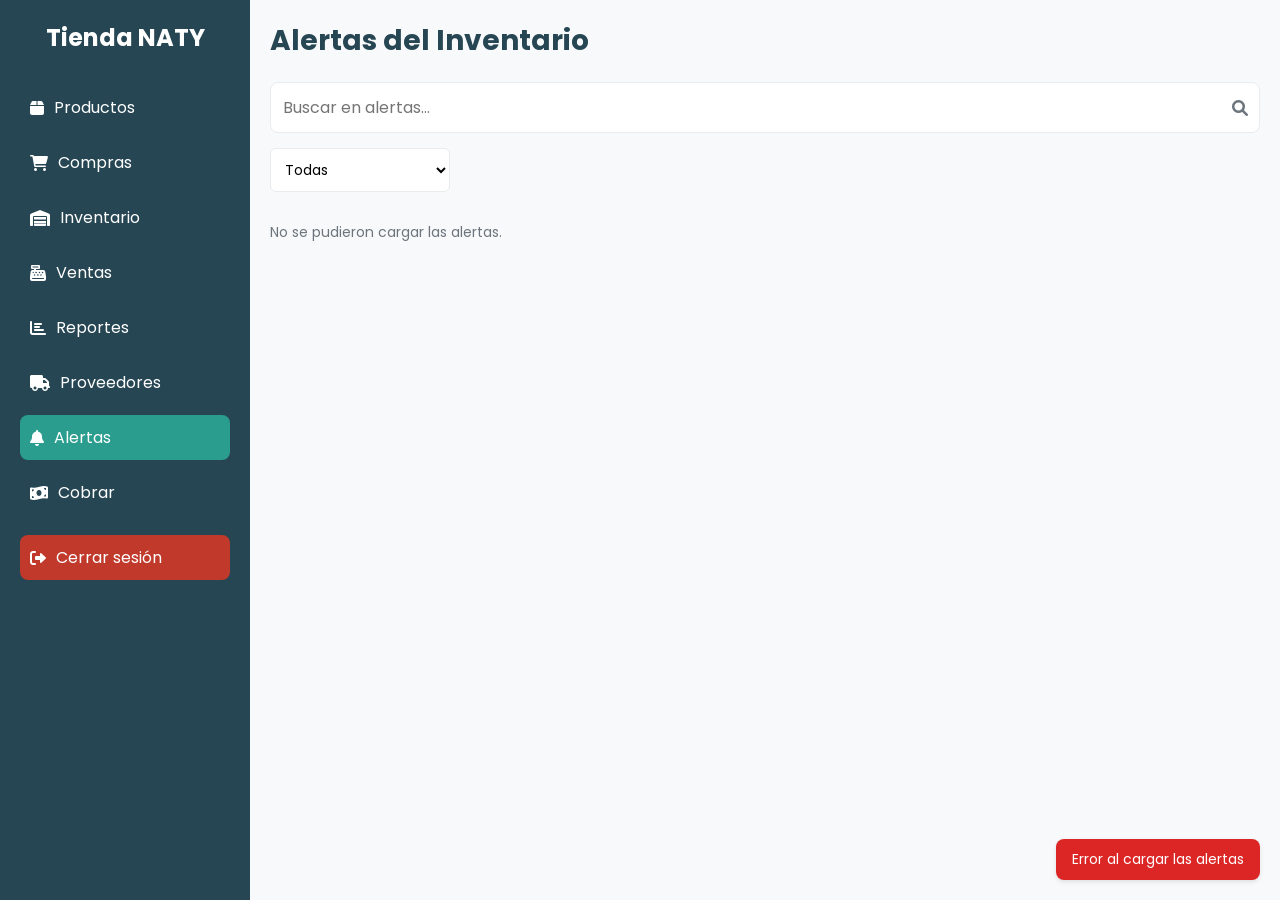
<file: alertas.html>
<!DOCTYPE html>
<html lang="es">
<head>
    <meta charset="UTF-8">
    <meta name="viewport" content="width=device-width, initial-scale=1.0">
    <title>Alertas - Tienda NATY</title>
    <link rel="stylesheet" href="css/alertas.css">
    <link href="https://fonts.googleapis.com/css2?family=Poppins:wght@300;400;500;600;700&display=swap" rel="stylesheet">
    <link rel="stylesheet" href="https://cdnjs.cloudflare.com/ajax/libs/font-awesome/6.0.0/css/all.min.css">
</head>
<body>
    <div class="container">
        <!-- Sidebar -->
        <nav class="sidebar">
            <h1 class="logo">Tienda NATY</h1>
            <ul class="menu">
                <li><a href="gestionProductos.html"><i class="fas fa-box"></i> Productos</a></li>
                <li><a href="controlCompras.html"><i class="fas fa-shopping-cart"></i> Compras</a></li>
                <li><a href="gestionInventario.html"><i class="fas fa-warehouse"></i> Inventario</a></li>
                <li><a href="gestionVentas.html"><i class="fas fa-cash-register"></i> Ventas</a></li>
                <li><a href="reportesEstadisticas.html"><i class="fas fa-chart-bar"></i> Reportes</a></li>
                <li><a href="gestionProveedores.html"><i class="fas fa-truck"></i> Proveedores</a></li>
                <li><a href="alertas.html" class="active"><i class="fas fa-bell"></i> Alertas</a></li>
                <li><a href="cobrar.html"><i class="fas fa-money-bill-wave"></i> Cobrar</a></li>

                <li class="logout-btn">
                    <a href="#" id="logoutBtn">
                        <i class="fas fa-sign-out-alt"></i> Cerrar sesión
                    </a>
                 </li>
            </ul>
        </nav>

        <!-- Contenido principal -->
        <main class="main-content">
            <header class="top-bar">
                <h1>Alertas del Inventario</h1>
            </header>

            <!-- Controles -->
            <div class="alerts-controls">
                <div class="search-container">
                    <input type="text" id="searchInput" placeholder="Buscar en alertas..." class="search-input">
                    <i class="fas fa-search search-icon"></i>
                </div>

                <div class="filter-options">
                    <select id="tipoFiltro" class="filter-select">
                        <option value="all">Todas</option>
                        <option value="stock_bajo">Stock Bajo</option>
                        <option value="por_vencer">Por Vencer</option>
                        <option value="vencido">Vencidos</option>
                    </select>
                </div>
            </div>

            <!-- Lista de alertas -->
            <div id="alertsList" class="alerts-list">
                <!-- tarjetas dinámicas -->
            </div>
        </main>
    </div>

    <!-- Toast (para errores si hace falta) -->
    <div id="toast"></div>

    <script src="js/alertas.js"></script>
</body>
</html>
</file>
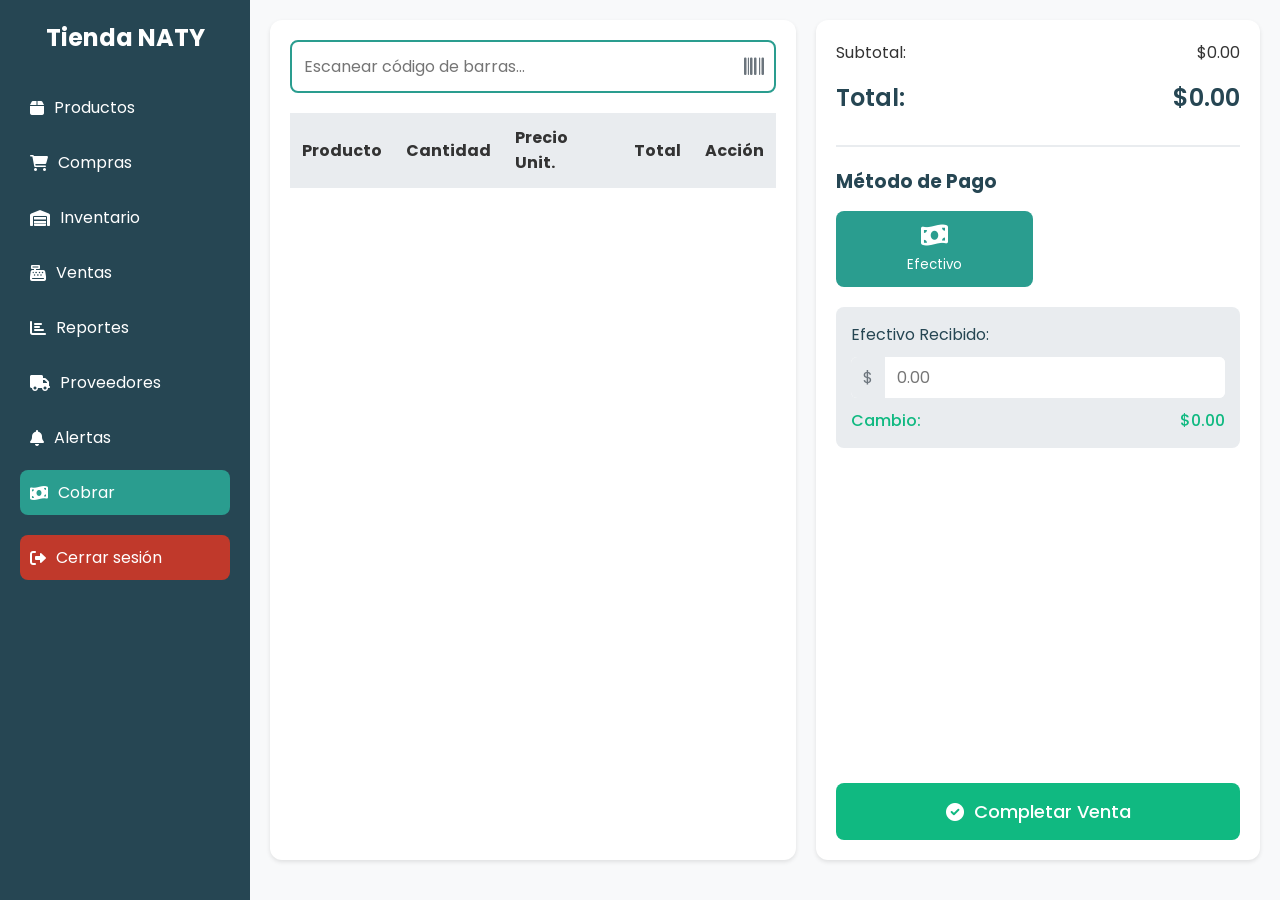
<file: cobrar.html>
<!DOCTYPE html>
<html lang="es">
<head>
    <meta charset="UTF-8">
    <meta name="viewport" content="width=device-width, initial-scale=1.0">
    <title>Cobrar - Tienda NATY</title>
    <link rel="stylesheet" href="css/cobrar.css">
    <link href="https://fonts.googleapis.com/css2?family=Poppins:wght@300;400;500;600;700&display=swap" rel="stylesheet">
    <link rel="stylesheet" href="https://cdnjs.cloudflare.com/ajax/libs/font-awesome/6.0.0/css/all.min.css">
</head>
<body>
    <div class="container">
        <nav class="sidebar">
            <h1 class="logo">Tienda NATY</h1>
            <ul class="menu">
                <li><a href="gestionProductos.html"><i class="fas fa-box"></i> Productos</a></li>
                <li><a href="controlCompras.html"><i class="fas fa-shopping-cart"></i> Compras</a></li>
                <li><a href="gestionInventario.html"><i class="fas fa-warehouse"></i> Inventario</a></li>
                <li><a href="gestionVentas.html"><i class="fas fa-cash-register"></i> Ventas</a></li>
                <li><a href="reportesEstadisticas.html"><i class="fas fa-chart-bar"></i> Reportes</a></li>
                <li><a href="gestionProveedores.html"><i class="fas fa-truck"></i> Proveedores</a></li>
                <li><a href="alertas.html"><i class="fas fa-bell"></i> Alertas</a></li>
                <li><a href="cobrar.html" class="active"><i class="fas fa-money-bill-wave"></i> Cobrar</a></li>
                
                <li class="logout-btn">
                    <a href="#" id="logoutBtn">
                        <i class="fas fa-sign-out-alt"></i> Cerrar sesión
                    </a>
                 </li>
            </ul>
        </nav>

        <main class="main-content">
            <div class="pos-container">
                <div class="sale-section">

                    <div class="barcode-input">
                        <input type="text" id="barcode" placeholder="Escanear código de barras..." autofocus>
                        <i class="fas fa-barcode"></i>
                    </div>

                    <div class="products-list">
                        <table>
                            <thead>
                                <tr>
                                    <th>Producto</th>
                                    <th>Cantidad</th>
                                    <th>Precio Unit.</th>
                                    <th>Total</th>
                                    <th>Acción</th>
                                </tr>
                            </thead>

                            <tbody id="sale-items">
                                <!-- Productos agregados dinámicamente -->
                            </tbody>

                        </table>
                    </div>
                </div>

                <div class="payment-section">

                    <div class="sale-summary">
                        <div class="summary-item">
                            <span>Subtotal:</span>
                            <span id="subtotal">$0.00</span>
                        </div>

                        <!-- IVA ELIMINADO -->

                        <div class="summary-item total">
                            <span>Total:</span>
                            <span id="total">$0.00</span>
                        </div>
                    </div>

                    <div class="payment-method">
                        <h3>Método de Pago</h3>

                        <div class="payment-options">
                            <button class="payment-btn active">
                                <i class="fas fa-money-bill-wave"></i>
                                Efectivo
                            </button>
                        </div>
                    </div>

                    <div class="cash-input">
                        <label>Efectivo Recibido:</label>
                        <div class="input-group">
                            <span>$</span>
                            <input type="number" id="cash-received" placeholder="0.00">
                        </div>

                        <div class="change">
                            <span>Cambio:</span>
                            <span id="cambio">$0.00</span>
                        </div>
                    </div>

                    <button class="complete-sale">
                        <i class="fas fa-check-circle"></i>
                        Completar Venta
                    </button>

                </div>
            </div>
        </main>
    </div>

    <!-- IMPORTAR JAVASCRIPT EXTERNO -->
    <script src="js/cobrar.js"></script>

</body>
</html>
</file>
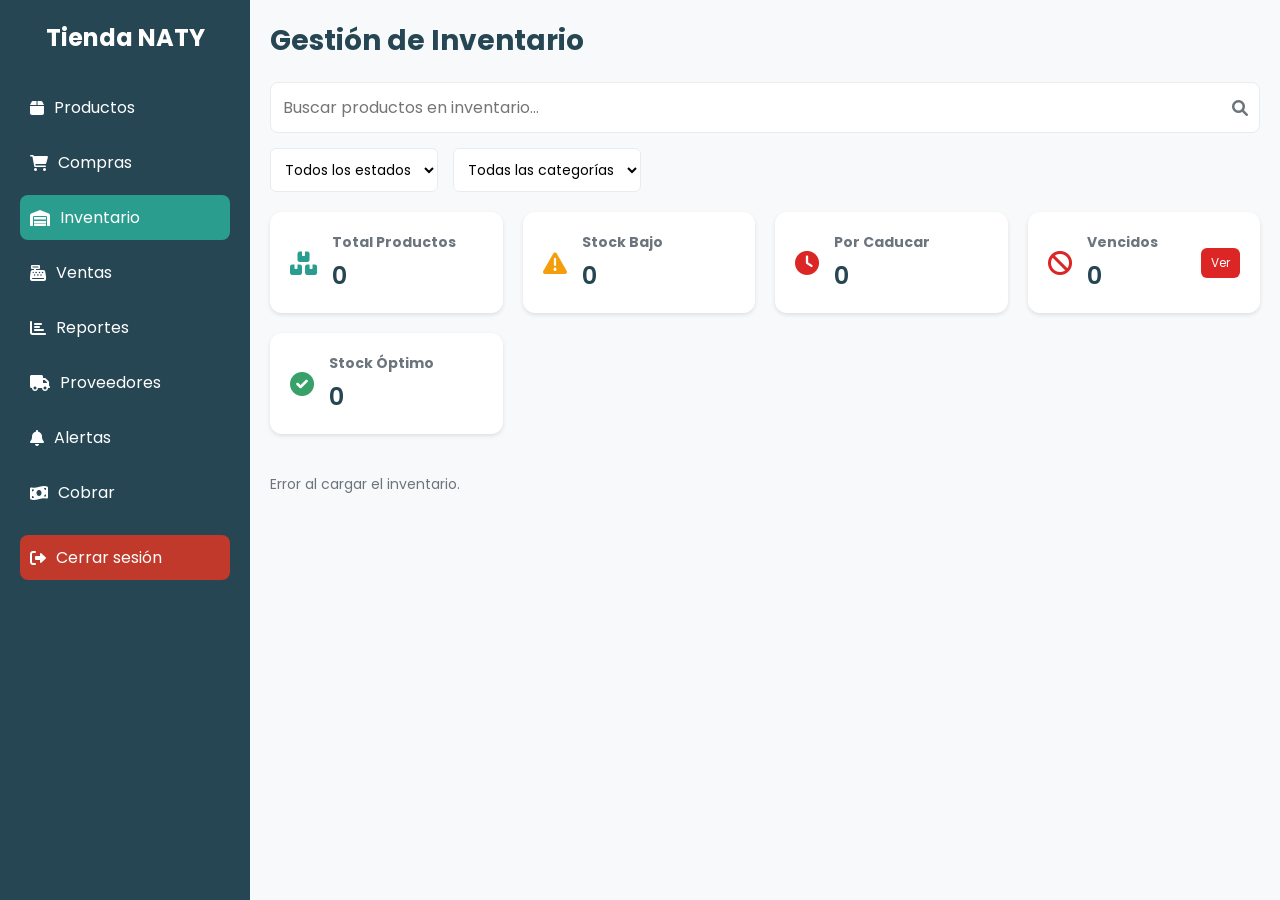
<file: gestionInventario.html>
<!DOCTYPE html>
<html lang="es">
<head>
    <meta charset="UTF-8">
    <meta name="viewport" content="width=device-width, initial-scale=1.0">
    <title>Gestión de Inventario - Tienda NATY</title>
    <link rel="stylesheet" href="css/gestionInventario.css">
    <link href="https://fonts.googleapis.com/css2?family=Poppins:wght@300;400;500;600;700&display=swap" rel="stylesheet">
    <link rel="stylesheet" href="https://cdnjs.cloudflare.com/ajax/libs/font-awesome/6.0.0/css/all.min.css">
</head>
<body>
    <div class="container">
        <!-- Sidebar -->
        <nav class="sidebar">
            <h1 class="logo">Tienda NATY</h1>
            <ul class="menu">
                <li><a href="gestionProductos.html"><i class="fas fa-box"></i> Productos</a></li>
                <li><a href="controlCompras.html"><i class="fas fa-shopping-cart"></i> Compras</a></li>
                <li><a href="gestionInventario.html" class="active"><i class="fas fa-warehouse"></i> Inventario</a></li>
                <li><a href="gestionVentas.html"><i class="fas fa-cash-register"></i> Ventas</a></li>
                <li><a href="reportesEstadisticas.html"><i class="fas fa-chart-bar"></i> Reportes</a></li>
                <li><a href="gestionProveedores.html"><i class="fas fa-truck"></i> Proveedores</a></li>
                <li><a href="alertas.html"><i class="fas fa-bell"></i> Alertas</a></li>
                <li><a href="cobrar.html"><i class="fas fa-money-bill-wave"></i> Cobrar</a></li>
                <li class="logout-btn">
                    <a href="#" id="logoutBtn">
                        <i class="fas fa-sign-out-alt"></i> Cerrar sesión
                    </a>
                 </li>

            </ul>
        </nav>

        <!-- Contenido principal -->
        <main class="main-content">
            <header class="top-bar">
                <h1>Gestión de Inventario</h1>
                <!-- Sin botón "Nuevo lote": los lotes vienen de Compras -->
            </header>

            <!-- Controles -->
            <div class="inventory-controls">
                <div class="search-container">
                    <input type="text" id="searchInput" placeholder="Buscar productos en inventario..." class="search-input">
                    <i class="fas fa-search search-icon"></i>
                </div>
                
                <div class="filter-options">
                    <select id="estadoFiltro" class="filter-select">
                        <option value="all">Todos los estados</option>
                        <option value="optimal">Stock Óptimo</option>
                        <option value="medium">Stock Medio</option>
                        <option value="low">Stock Bajo</option>
                        <option value="empty">Stock Vacío</option>
                    </select>
                    <select id="categoriaFiltro" class="filter-select">
                        <option value="all">Todas las categorías</option>
                        <!-- Se llena dinámico -->
                    </select>
                </div>
            </div>

            <!-- Resumen -->
            <div class="inventory-summary">
                <div class="summary-card">
                    <i class="fas fa-boxes"></i>
                    <div class="summary-info">
                        <h3>Total Productos</h3>
                        <p id="totalProductos">0</p>
                    </div>
                </div>

                <div class="summary-card warning">
                    <i class="fas fa-exclamation-triangle"></i>
                    <div class="summary-info">
                        <h3>Stock Bajo</h3>
                        <p id="stockBajo">0</p>
                    </div>
                </div>

                <div class="summary-card danger">
                    <i class="fas fa-clock"></i>
                    <div class="summary-info">
                        <h3>Por Caducar</h3>
                        <p id="porCaducar">0</p>
                    </div>
                </div>

                <div class="summary-card danger">
                    <i class="fas fa-ban"></i>
                    <div class="summary-info">
                        <h3>Vencidos</h3>
                        <p id="vencidos">0</p>
                    </div>
                    <button class="btn-summary-link" id="btnVerVencidos">Ver</button>
                </div>

                <div class="summary-card success">
                    <i class="fas fa-check-circle"></i>
                    <div class="summary-info">
                        <h3>Stock Óptimo</h3>
                        <p id="stockOptimo">0</p>
                    </div>
                </div>
            </div>

            <!-- Grid inventario -->
            <div class="inventory-grid" id="inventoryGrid">
                <!-- Tarjetas generadas por JS -->
            </div>
        </main>
    </div>

    <!-- Modal: Ver detalles -->
    <div class="modal" id="detalleModal">
        <div class="modal-content">
            <div class="modal-header">
                <h2 id="detalleTitulo">Detalle de producto</h2>
                <button class="close-modal" id="cerrarDetalleBtn">&times;</button>
            </div>
            <div class="modal-body" id="detalleBody">
                <!-- contenido dinámico -->
            </div>
        </div>
    </div>

    <!-- Modal: Editar fechas de caducidad -->
    <div class="modal" id="caducidadModal">
        <div class="modal-content">
            <div class="modal-header">
                <h2>Fechas de caducidad por lote</h2>
                <button class="close-modal" id="cerrarCaducidadBtn">&times;</button>
            </div>
            <div class="modal-body" id="caducidadBody">
                <!-- inputs dinámicos -->
            </div>
            <div class="modal-footer">
                <button class="btn-secondary" id="cancelarCaducidadBtn">Cancelar</button>
                <button class="btn-primary" id="guardarCaducidadBtn">Guardar</button>
            </div>
        </div>
    </div>

    <!-- Modal: Historial de lotes agotados -->
    <div class="modal" id="historialModal">
        <div class="modal-content">
            <div class="modal-header">
                <h2 id="historialTitulo">Historial de lotes agotados</h2>
                <button class="close-modal" id="cerrarHistorialBtn">&times;</button>
            </div>
            <div class="modal-body" id="historialBody">
                <!-- tabla dinámica -->
            </div>
        </div>
    </div>

    <!-- Modal: Productos vencidos -->
    <div class="modal" id="vencidosModal">
        <div class="modal-content">
            <div class="modal-header">
                <h2>Productos vencidos</h2>
                <button class="close-modal" id="cerrarVencidosBtn">&times;</button>
            </div>
            <div class="modal-body" id="vencidosBody">
                <!-- contenido dinámico -->
            </div>
        </div>
    </div>

    <!-- Toast flotante -->
    <div id="toast"></div>

    <script src="js/gestionInventario.js"></script>
</body>
</html>
</file>
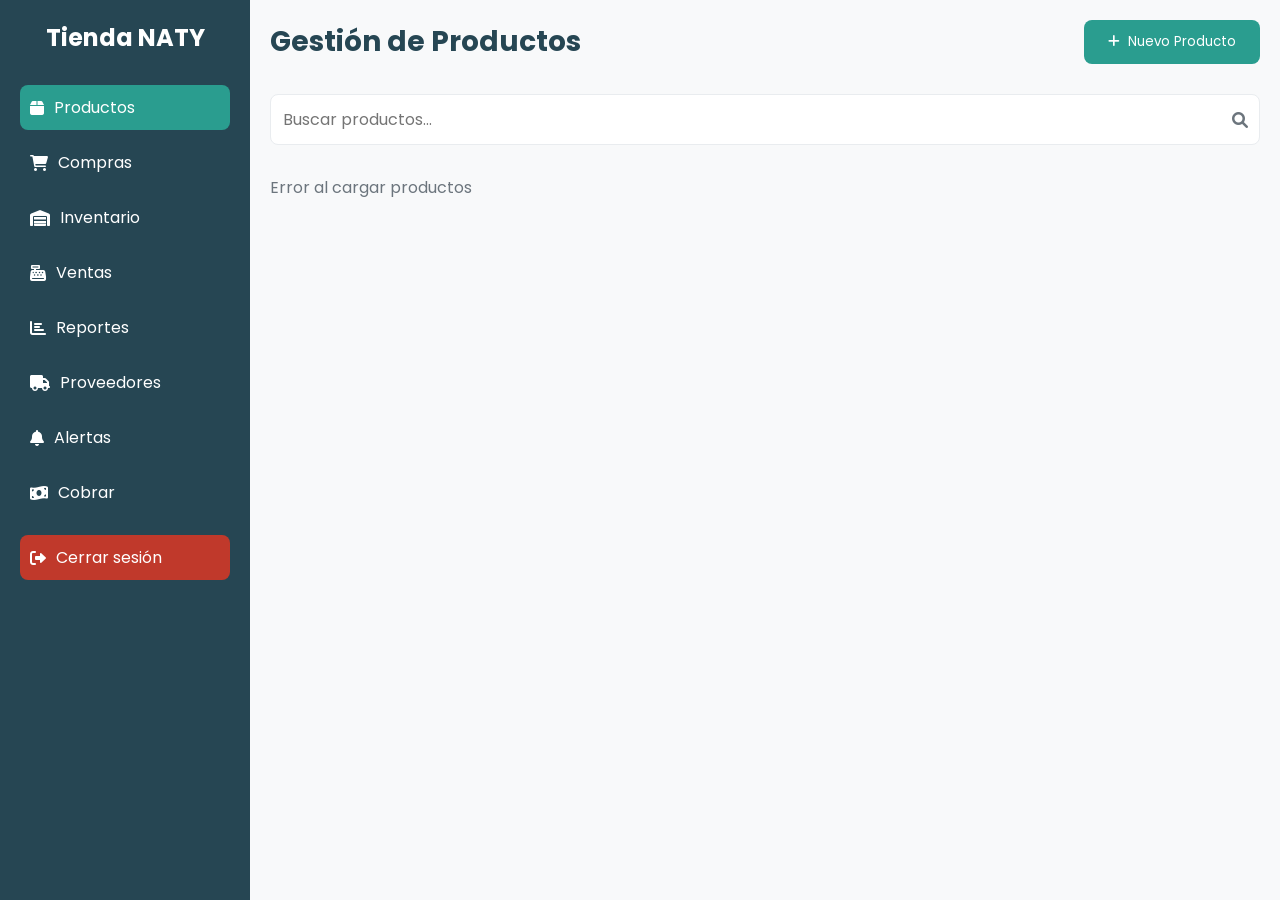
<file: gestionProductos.html>
<!DOCTYPE html>
<html lang="es">
<head>
    <meta charset="UTF-8">
    <meta name="viewport" content="width=device-width, initial-scale=1.0">
    <title>Gestión de Productos - Tienda NATY</title>
    <link rel="stylesheet" href="css/gestionProductos.css">
    <link href="https://fonts.googleapis.com/css2?family=Poppins:wght@300;400;500;600;700&display=swap" rel="stylesheet">
    <link rel="stylesheet" href="https://cdnjs.cloudflare.com/ajax/libs/font-awesome/6.0.0/css/all.min.css">
</head>
<body>
    <div class="container">
        <!-- Sidebar (idéntico al de proveedores) -->
        <nav class="sidebar">
            <h1 class="logo">Tienda NATY</h1>
            <ul class="menu">
                <li><a href="gestionProductos.html" class="active"><i class="fas fa-box"></i> Productos</a></li>
                <li><a href="controlCompras.html"><i class="fas fa-shopping-cart"></i> Compras</a></li>
                <li><a href="gestionInventario.html"><i class="fas fa-warehouse"></i> Inventario</a></li>
                <li><a href="gestionVentas.html"><i class="fas fa-cash-register"></i> Ventas</a></li>
                <li><a href="reportesEstadisticas.html"><i class="fas fa-chart-bar"></i> Reportes</a></li>
                <li><a href="gestionProveedores.html"><i class="fas fa-truck"></i> Proveedores</a></li>
                <li><a href="alertas.html"><i class="fas fa-bell"></i> Alertas</a></li>
                <li><a href="cobrar.html"><i class="fas fa-money-bill-wave"></i> Cobrar</a></li>
                <li class="logout-btn">
                    <a href="#" id="logoutBtn">
                        <i class="fas fa-sign-out-alt"></i> Cerrar sesión
                    </a>
                 </li>
            </ul>
        </nav>

        <!-- Main -->
        <main class="main-content">
            <header class="top-bar">
                <h1>Gestión de Productos</h1>
                <button class="btn-add" onclick="openModal('new')">
                    <i class="fas fa-plus"></i> Nuevo Producto
                </button>
            </header>

            <!-- Buscador -->
            <div class="search-container">
                <input id="searchBox" type="text" placeholder="Buscar productos..." class="search-input">
                <i class="fas fa-search search-icon"></i>
            </div>

            <!-- Grid de productos -->
            <div class="products-grid" id="productsGrid">
                <!-- Cards dinámicas -->
            </div>
        </main>
    </div>

    <!-- Modal Producto (misma estructura visual que proveedores) -->
    <div class="modal" id="productModal">
        <div class="modal-content">
            <div class="modal-header">
                <h2 id="modalTitle">Nuevo Producto</h2>
                <button class="close-modal" onclick="closeModal()">&times;</button>
            </div>
            <div class="modal-body">
                <form id="productForm">
                    <input type="hidden" id="codigoProducto">

                    <div class="form-group">
                        <label>Código de Barras</label>
                        <input type="text" id="codigoBarras" required placeholder="Ejemplo: 7501234567890">
                    </div>

                    <div class="form-group">
                        <label>Nombre del Producto</label>
                        <input type="text" id="nombre" required placeholder="Ejemplo: Pepsi 3L">
                    </div>

                    <div class="form-group">
                        <label>Descripción</label>
                        <textarea id="descripcion" rows="2" placeholder="Opcional"></textarea>
                    </div>

                    <div class="form-row">
                        <div class="form-group">
                            <label>Categoría</label>
                            <input type="text" id="categoria" placeholder="Ejemplo: Bebidas">
                        </div>
                        <div class="form-group">
                            <label>Unidad de Medida</label>
                            <input type="text" id="unidadMedida" placeholder="Ejemplo: pieza, litro, etc.">
                        </div>
                    </div>

                    <div class="form-row">
                        <div class="form-group">
                            <label>Precio de Venta</label>
                            <input type="number" id="precioVenta" min="0" step="0.01" placeholder="0.00">
                        </div>
                        <div class="form-group">
                            <label>Stock mínimo</label>
                            <input type="number" id="stockMinimo" min="0" placeholder="0">
                        </div>
                    </div>

                    <div class="form-row">
                        <div class="form-group">
                            <label>Proveedor</label>
                            <select id="proveedorId" required>
                                <option value="">Selecciona un proveedor...</option>
                            </select>
                        </div>
                        <div class="form-group">
                            <label>Precio sugerido (proveedor)</label>
                            <input type="number" id="precioSugerido" min="0" step="0.01" placeholder="0.00">
                        </div>
                    </div>

                    <div class="form-group">
                        <label>Estado</label>
                        <select id="estado">
                            <option value="Activo" selected>Activo</option>
                            <option value="Inactivo">Inactivo</option>
                        </select>
                    </div>
                </form>
            </div>
            <div class="modal-footer">
                <button class="btn-secondary" onclick="closeModal()">Cancelar</button>
                <button class="btn-primary" id="btnGuardar" onclick="saveProduct()">Guardar</button>
            </div>
        </div>
    </div>

    <script>
        window.API_BASE = window.API_BASE || 'http://127.0.0.1:3000';
    </script>
    <script src="js/gestionProductos.js"></script>
</body>
</html>
</file>
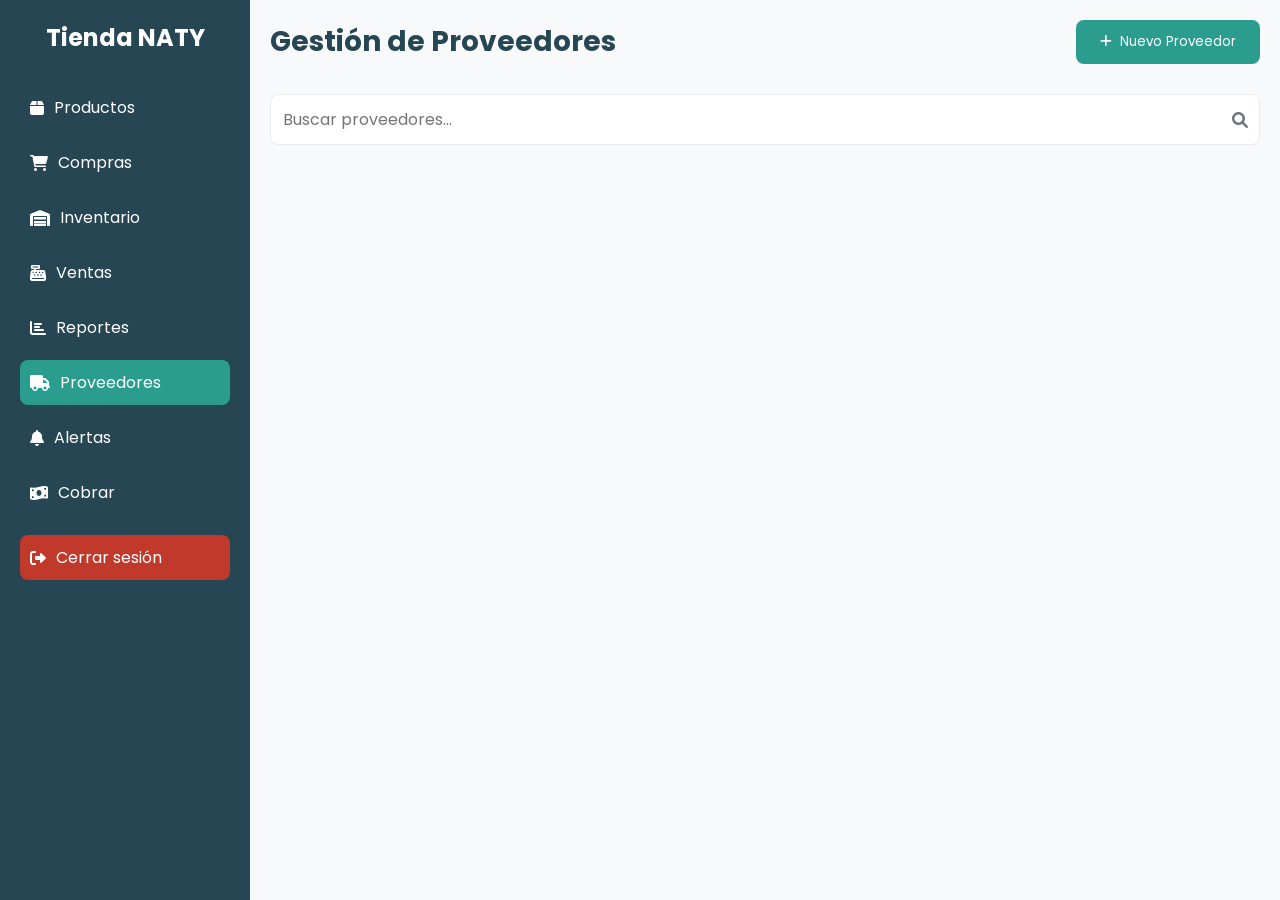
<file: gestionProveedores.html>
<!DOCTYPE html>
<html lang="es">
<head>
    <meta charset="UTF-8">
    <meta name="viewport" content="width=device-width, initial-scale=1.0">
    <title>Gestión de Proveedores - Tienda NATY</title>
    <link rel="stylesheet" href="css/gestionProveedores.css">
    <link href="https://fonts.googleapis.com/css2?family=Poppins:wght@300;400;500;600;700&display=swap" rel="stylesheet">
    <link rel="stylesheet" href="https://cdnjs.cloudflare.com/ajax/libs/font-awesome/6.0.0/css/all.min.css">
</head>
<body>
    <div class="container">
        <nav class="sidebar">
            <h1 class="logo">Tienda NATY</h1>
            <ul class="menu">
                <li><a href="gestionProductos.html"><i class="fas fa-box"></i> Productos</a></li>
                <li><a href="controlCompras.html"><i class="fas fa-shopping-cart"></i> Compras</a></li>
                <li><a href="gestionInventario.html"><i class="fas fa-warehouse"></i> Inventario</a></li>
                <li><a href="gestionVentas.html"><i class="fas fa-cash-register"></i> Ventas</a></li>
                <li><a href="reportesEstadisticas.html"><i class="fas fa-chart-bar"></i> Reportes</a></li>
                <li><a href="gestionProveedores.html" class="active"><i class="fas fa-truck"></i> Proveedores</a></li>
                <li><a href="alertas.html"><i class="fas fa-bell"></i> Alertas</a></li>
                <li><a href="cobrar.html"><i class="fas fa-money-bill-wave"></i> Cobrar</a></li>
                <li class="logout-btn">
                    <a href="#" id="logoutBtn">
                        <i class="fas fa-sign-out-alt"></i> Cerrar sesión
                    </a>
                 </li>
            </ul>
        </nav>

        <main class="main-content">
            <header class="top-bar">
                <h1>Gestión de Proveedores</h1>
                <button class="btn-add" onclick="openModal('new')">
                    <i class="fas fa-plus"></i> Nuevo Proveedor
                </button>
            </header>

            <div class="search-container">
                <input type="text" placeholder="Buscar proveedores..." class="search-input">
                <i class="fas fa-search search-icon"></i>
            </div>

            <div class="suppliers-grid" id="suppliersGrid">
                <!-- Aquí se cargarán los proveedores dinámicamente -->
            </div>
        </main>
    </div>

    <!-- Modal para agregar/editar proveedor -->
    <div class="modal" id="supplierModal">
        <div class="modal-content">
            <div class="modal-header">
                <h2 id="modalTitle">Nuevo Proveedor</h2>
                <button class="close-modal" onclick="closeModal()">&times;</button>
            </div>
            <div class="modal-body">
                <form id="supplierForm">
                    <input type="hidden" id="supplierId">

                    <div class="form-group">
                        <label>Nombre de la Empresa</label>
                        <input type="text" id="companyName" required placeholder="Ejemplo: Bimbo">
                    </div>

                    <div class="form-row">
                        <div class="form-group">
                            <label>Teléfono</label>
                            <input type="tel" id="phone" required placeholder="Ejemplo: 555-123-4567">
                        </div>
                        <div class="form-group">
                            <label>Correo Electrónico</label>
                            <input type="email" id="email" required placeholder="Ejemplo: contacto@empresa.com">
                        </div>
                    </div>

                    <div class="form-group">
                        <label>Dirección</label>
                        <textarea id="address" rows="2" required placeholder="Calle, número, colonia, ciudad"></textarea>
                    </div>
                </form>
            </div>
            <div class="modal-footer">
                <button class="btn-secondary" onclick="closeModal()">Cancelar</button>
                <button class="btn-primary" onclick="saveSupplier()">Guardar</button>
            </div>
        </div>
    </div>

    <!-- Script separado -->
    <script src="js/gestionProveedores.js"></script>
</body>
</html>
</file>
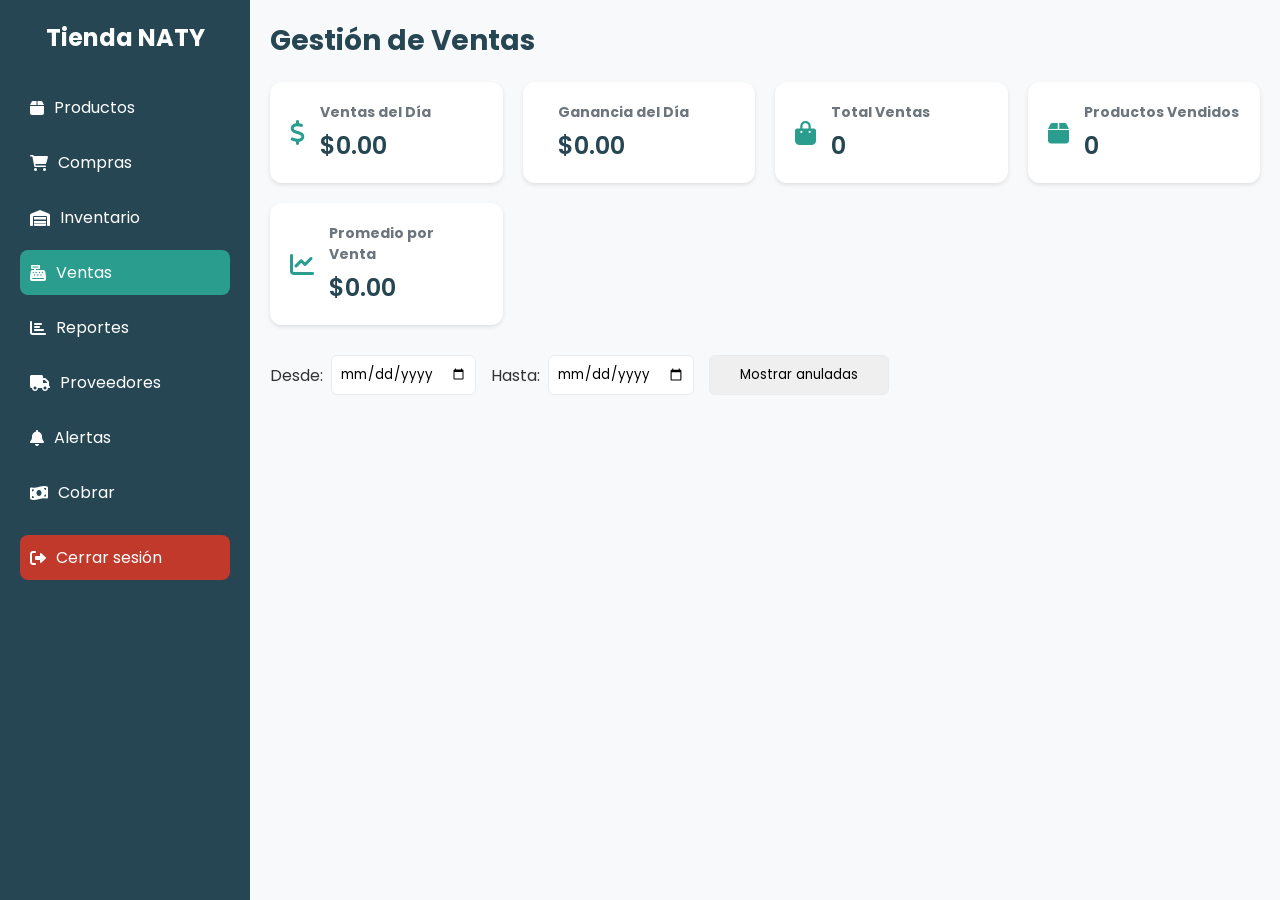
<file: gestionVentas.html>
<!DOCTYPE html>
<html lang="es">
<head>
    <meta charset="UTF-8">
    <meta name="viewport" content="width=device-width, initial-scale=1.0">
    <title>Gestión de Ventas - Tienda NATY</title>
    <link rel="stylesheet" href="css/gestionVentas.css">
    <link href="https://fonts.googleapis.com/css2?family=Poppins:wght@300;400;500;600;700&display=swap" rel="stylesheet">
    <link rel="stylesheet" href="https://cdnjs.cloudflare.com/ajax/libs/font-awesome/6.0.0/css/all.min.css">
</head>
<body>

    <div class="container">

        <nav class="sidebar">
            <h1 class="logo">Tienda NATY</h1>
            <ul class="menu">
                <li><a href="gestionProductos.html"><i class="fas fa-box"></i> Productos</a></li>
                <li><a href="controlCompras.html"><i class="fas fa-shopping-cart"></i> Compras</a></li>
                <li><a href="gestionInventario.html"><i class="fas fa-warehouse"></i> Inventario</a></li>
                <li><a href="gestionVentas.html" class="active"><i class="fas fa-cash-register"></i> Ventas</a></li>
                <li><a href="reportesEstadisticas.html"><i class="fas fa-chart-bar"></i> Reportes</a></li>
                <li><a href="gestionProveedores.html"><i class="fas fa-truck"></i> Proveedores</a></li>
                <li><a href="alertas.html"><i class="fas fa-bell"></i> Alertas</a></li>
                <li><a href="cobrar.html"><i class="fas fa-money-bill-wave"></i> Cobrar</a></li>
                <li class="logout-btn">
                    <a href="#" id="logoutBtn">
                        <i class="fas fa-sign-out-alt"></i> Cerrar sesión
                    </a>
                 </li>
            </ul>
        </nav>

        <main class="main-content">

            <header class="top-bar">
                <h1>Gestión de Ventas</h1>
            </header>

            <!-- KPIs -->
            <div class="sales-summary">

                <div class="summary-card">
                    <i class="fas fa-dollar-sign"></i>
                    <div class="summary-info">
                        <h3>Ventas del Día</h3>
                        <p id="ventasDia">$0.00</p>
                    </div>
                </div>

                <div class="summary-card">
                    <i class="fas fa-money-bill-trend-up"></i>
                    <div class="summary-info">
                        <h3>Ganancia del Día</h3>
                        <p id="gananciaDia">$0.00</p>
                    </div>
                </div>

                <div class="summary-card">
                    <i class="fas fa-shopping-bag"></i>
                    <div class="summary-info">
                        <h3>Total Ventas</h3>
                        <p id="totalVentas">0</p>
                    </div>
                </div>

                <div class="summary-card">
                    <i class="fas fa-box"></i>
                    <div class="summary-info">
                        <h3>Productos Vendidos</h3>
                        <p id="productosVendidos">0</p>
                    </div>
                </div>

                <div class="summary-card">
                    <i class="fas fa-chart-line"></i>
                    <div class="summary-info">
                        <h3>Promedio por Venta</h3>
                        <p id="promedioVenta">$0.00</p>
                    </div>
                </div>

            </div>

            <!-- FILTROS (SOLO FECHA + MOSTRAR ANULADAS) -->
            <div class="sales-controls">
                <div class="filter-options">

                    <div class="date-filter">
                        <label>Desde:</label>
                        <input type="date" class="date-input" id="desdeFiltro">
                    </div>

                    <div class="date-filter">
                        <label>Hasta:</label>
                        <input type="date" class="date-input" id="hastaFiltro">
                    </div>

                    <!-- Botón mostrar anuladas -->
                    <button class="filter-select" id="toggleAnuladasBtn">
                        Mostrar anuladas
                    </button>

                </div>
            </div>

            <!-- LISTA DE VENTAS -->
            <div class="sales-list" id="salesList">
                <!-- AQUÍ SE CARGAN LAS VENTAS DINÁMICAS -->
            </div>

        </main>
    </div>

    <script src="js/gestionVentas.js"></script>

</body>
</html>
</file>
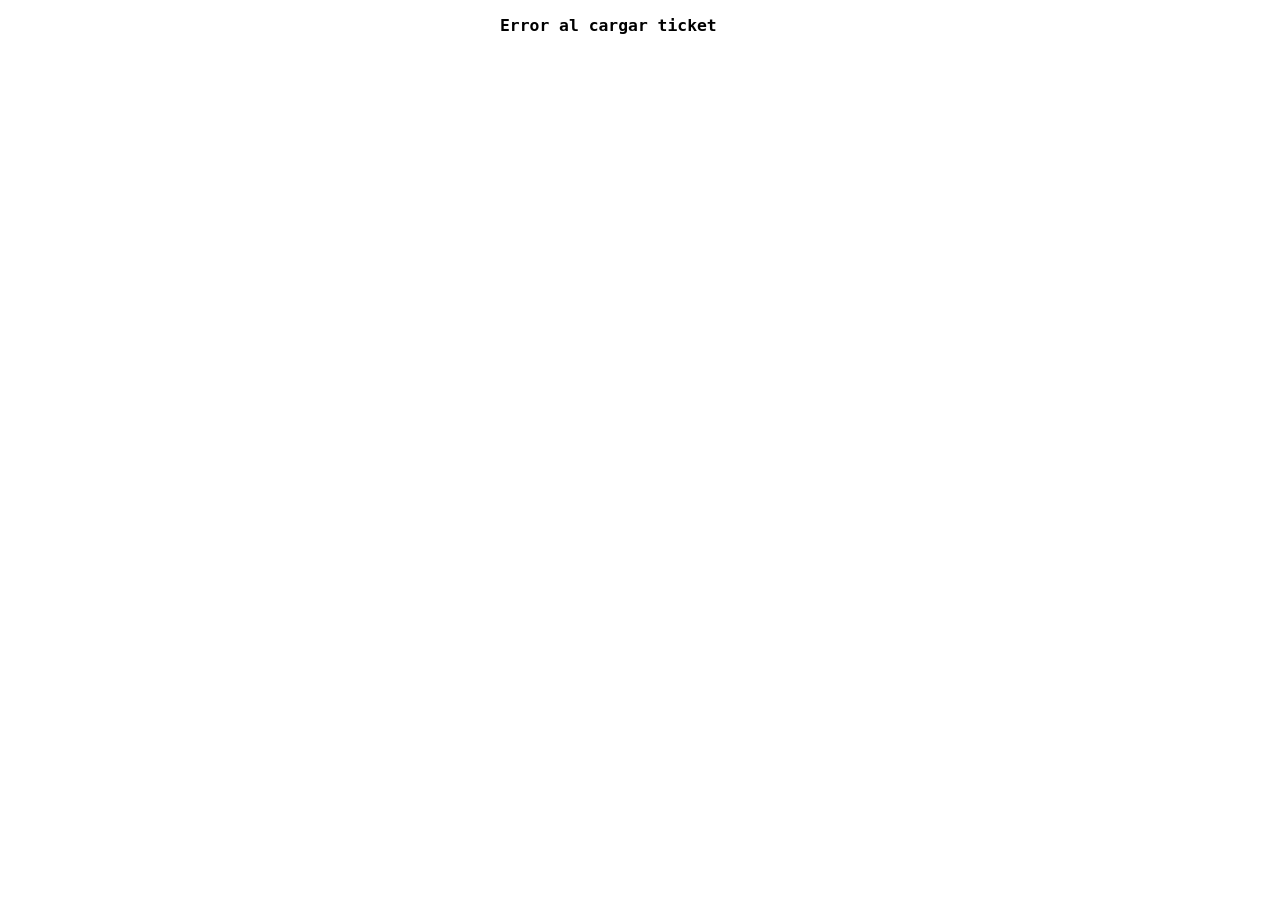
<file: ticket.html>
<!DOCTYPE html>
<html lang="es">
<head>
<meta charset="UTF-8">
<title>Ticket de Venta</title>
<style>
    body {
        font-family: monospace;
        width: 280px;
        margin: 0 auto;
        font-size: 14px;
    }

    .title {
        text-align: center;
        font-size: 16px;
        font-weight: bold;
    }

    .center { text-align: center; }
    .line { border-top: 1px dashed #000; margin: 10px 0; }

    table { width: 100%; }
    td { padding: 2px 0; }

    .right { text-align: right; }
    .bold { font-weight: bold; }
</style>
</head>
<body>

<div class="title">TIENDA NATY</div>
<div class="center">RFC: NATY-0001</div>
<div class="center">Fraccionamiento Las Rosas</div>
<div class="center">1er local, 2da etapa</div>
<div class="line"></div>

<div id="ticket-data"></div>

<script>
    const ticket = JSON.parse(localStorage.getItem("ticket_venta"));

    if (!ticket) {
        document.body.innerHTML = "<h3>Error al cargar ticket</h3>";
    } else {
        const cont = document.getElementById("ticket-data");

        let html = `
            <div><b>Folio:</b> ${ticket.id_venta}</div>
            <div><b>Fecha:</b> ${ticket.fecha}</div>
            <div><b>Cajero:</b> ${ticket.usuario}</div>
            <div class="line"></div>
            <table>
        `;

        ticket.items.forEach(p => {
            html += `
                <tr>
                    <td>${p.cantidad} x ${p.nombre}</td>
                    <td class="right">$${p.subtotal.toFixed(2)}</td>
                </tr>
            `;
        });

        html += `
            </table>
            <div class="line"></div>
            <div class="bold right">TOTAL: $${ticket.total.toFixed(2)}</div>
            <div class="right">Efectivo: $${ticket.efectivo.toFixed(2)}</div>
            <div class="right">Cambio: $${ticket.cambio.toFixed(2)}</div>
            <div class="line"></div>
            <div class="center">¡Gracias por su compra!</div>
        `;

        cont.innerHTML = html;

        setTimeout(() => { window.print(); }, 500);
    }
</script>

</body>
</html>
</file>
<file: css/alertas.css>
/* Estilos módulo Alertas - Tienda NATY */

* {
    margin: 0;
    padding: 0;
    box-sizing: border-box;
    font-family: 'Poppins', sans-serif;
}

:root {
    --primary: #2A9D8F;
    --primary-dark: #1F756A;
    --secondary: #264653;
    --accent: #E76F51;
    --background: #F8F9FA;
    --text: #333;
    --gray: #6C757D;
    --light-gray: #E9ECEF;
    --white: #FFFFFF;
    --shadow: 0 2px 4px rgba(0,0,0,0.1);
    --success: #38A169;
    --warning: #F59E0B;
    --danger: #DC2626;
}

body {
    background-color: var(--background);
    color: var(--text);
}

.container {
    display: flex;
    min-height: 100vh;
}

/* Sidebar (igual que otros módulos) */
.sidebar {
    width: 250px;
    background-color: var(--secondary);
    padding: 20px;
    color: var(--white);
    position: fixed;
    height: 100vh;
}

.logo {
    font-size: 24px;
    text-align: center;
    margin-bottom: 30px;
    color: var(--white);
}

.menu {
    list-style: none;
}

.menu li {
    margin-bottom: 10px;
}

.menu a {
    color: var(--white);
    text-decoration: none;
    display: flex;
    align-items: center;
    padding: 10px;
    border-radius: 8px;
    transition: background-color 0.3s;
}

.menu a i {
    margin-right: 10px;
}

.menu a.active,
.menu a:hover {
    background-color: var(--primary);
}

/* Main content */
.main-content {
    flex: 1;
    margin-left: 250px;
    padding: 20px;
}

.top-bar {
    display: flex;
    justify-content: space-between;
    align-items: center;
    margin-bottom: 20px;
}

.top-bar h1 {
    font-size: 28px;
    color: var(--secondary);
}

/* Controles */
.alerts-controls {
    margin-bottom: 20px;
}

.search-container {
    position: relative;
    margin-bottom: 15px;
}

.search-input {
    width: 100%;
    padding: 12px 40px 12px 12px;
    border: 1px solid var(--light-gray);
    border-radius: 8px;
    font-size: 16px;
    background-color: var(--white);
}

.search-icon {
    position: absolute;
    right: 12px;
    top: 50%;
    transform: translateY(-50%);
    color: var(--gray);
}

.filter-options {
    display: flex;
    gap: 15px;
}

.filter-select {
    padding: 10px;
    border: 1px solid var(--light-gray);
    border-radius: 6px;
    font-size: 14px;
    min-width: 180px;
    background-color: var(--white);
}

/* Lista de alertas */
.alerts-list {
    display: flex;
    flex-direction: column;
    gap: 12px;
}

/* Tarjeta de alerta */
.alert-card {
    display: flex;
    align-items: flex-start;
    gap: 12px;
    background-color: var(--white);
    padding: 16px 18px;
    border-radius: 12px;
    box-shadow: var(--shadow);
    border-left: 4px solid var(--primary);
}

.alert-icon {
    width: 32px;
    height: 32px;
    border-radius: 999px;
    display: flex;
    align-items: center;
    justify-content: center;
    flex-shrink: 0;
    background-color: var(--light-gray);
    color: var(--secondary);
    font-size: 16px;
}

.alert-content {
    flex: 1;
}

.alert-title {
    font-size: 14px;
    font-weight: 600;
    color: var(--secondary);
    margin-bottom: 4px;
}

.alert-message {
    font-size: 13px;
    color: var(--text);
    margin-bottom: 2px;
}

.alert-meta {
    font-size: 11px;
    color: var(--gray);
}

/* Colores según tipo */
.alert-card.stock-bajo {
    border-left-color: var(--warning);
}

.alert-card.stock-bajo .alert-icon {
    background-color: #FEF3C7;
    color: var(--warning);
}

.alert-card.por-vencer {
    border-left-color: var(--accent);
}

.alert-card.por-vencer .alert-icon {
    background-color: #FFF7ED;
    color: var(--accent);
}

.alert-card.vencido {
    border-left-color: var(--danger);
}

.alert-card.vencido .alert-icon {
    background-color: #FEE2E2;
    color: var(--danger);
}

/* Mensajes vacíos */
.alerts-empty {
    font-size: 14px;
    color: var(--gray);
    margin-top: 10px;
}

/* Toast (opcional, mismo estilo que inventario) */
#toast {
    position: fixed;
    bottom: 20px;
    right: 20px;
    background-color: var(--danger);
    color: var(--white);
    padding: 10px 16px;
    border-radius: 8px;
    box-shadow: var(--shadow);
    font-size: 14px;
    display: none;
    z-index: 2000;
    opacity: 0;
    transform: translateY(10px);
    transition: opacity 0.3s ease, transform 0.3s ease;
}

#toast.show {
    display: block;
    opacity: 1;
    transform: translateY(0);
}

/* Responsive */
@media (max-width: 768px) {
    .sidebar {
        width: 100%;
        height: auto;
        position: relative;
    }

    .main-content {
        margin-left: 0;
    }
}
.logout-btn a {
    background-color: #c0392b;
    margin-top: 20px;
    color: #fff !important;
}

.logout-btn a:hover {
    background-color: #e74c3c;
}
</file>
<file: css/cobrar.css>
/* Estilos para Punto de Venta */
* {
    margin: 0;
    padding: 0;
    box-sizing: border-box;
    font-family: 'Poppins', sans-serif;
}

:root {
    --primary: #2A9D8F;
    --primary-dark: #1F756A;
    --secondary: #264653;
    --accent: #E76F51;
    --background: #F8F9FA;
    --text: #333;
    --gray: #6C757D;
    --light-gray: #E9ECEF;
    --white: #FFFFFF;
    --shadow: 0 2px 4px rgba(0,0,0,0.1);
    --success: #10B981;
    --warning: #F59E0B;
    --danger: #DC2626;
}

body {
    background-color: var(--background);
    color: var(--text);
}

.container {
    display: flex;
    min-height: 100vh;
}

/* Sidebar styles */
.sidebar {
    width: 250px;
    background-color: var(--secondary);
    padding: 20px;
    color: var(--white);
    position: fixed;
    height: 100vh;
}

.logo {
    font-size: 24px;
    text-align: center;
    margin-bottom: 30px;
    color: var(--white);
}

.menu {
    list-style: none;
}

.menu li {
    margin-bottom: 10px;
}

.menu a {
    color: var(--white);
    text-decoration: none;
    display: flex;
    align-items: center;
    padding: 10px;
    border-radius: 8px;
    transition: background-color 0.3s;
}

.menu a i {
    margin-right: 10px;
}

.menu a.active,
.menu a:hover {
    background-color: var(--primary);
}

/* Main Content */
.main-content {
    flex: 1;
    margin-left: 250px;
    padding: 20px;
}

/* POS Container */
.pos-container {
    display: grid;
    grid-template-columns: 2fr 1fr;
    gap: 20px;
    height: calc(100vh - 60px);
}

/* Sale Section */
.sale-section {
    background: var(--white);
    border-radius: 12px;
    padding: 20px;
    box-shadow: var(--shadow);
    display: flex;
    flex-direction: column;
}

.barcode-input {
    position: relative;
    margin-bottom: 20px;
}

.barcode-input input {
    width: 100%;
    padding: 12px 40px 12px 12px;
    border: 2px solid var(--light-gray);
    border-radius: 8px;
    font-size: 16px;
    transition: border-color 0.3s;
}

.barcode-input input:focus {
    outline: none;
    border-color: var(--primary);
}

.barcode-input i {
    position: absolute;
    right: 12px;
    top: 50%;
    transform: translateY(-50%);
    color: var(--gray);
    font-size: 20px;
}

/* Products List */
.products-list {
    flex: 1;
    overflow-y: auto;
}

table {
    width: 100%;
    border-collapse: collapse;
}

thead {
    background-color: var(--light-gray);
    position: sticky;
    top: 0;
}

th, td {
    padding: 12px;
    text-align: left;
    border-bottom: 1px solid var(--light-gray);
}

.quantity-control {
    display: flex;
    align-items: center;
    gap: 8px;
}

.qty-btn {
    background: var(--light-gray);
    border: none;
    width: 24px;
    height: 24px;
    border-radius: 4px;
    cursor: pointer;
    display: flex;
    align-items: center;
    justify-content: center;
    transition: background-color 0.3s;
}

.qty-btn:hover {
    background: var(--gray);
    color: var(--white);
}

.remove-item {
    background: var(--danger);
    color: var(--white);
    border: none;
    width: 30px;
    height: 30px;
    border-radius: 6px;
    cursor: pointer;
    display: flex;
    align-items: center;
    justify-content: center;
    transition: background-color 0.3s;
}

.remove-item:hover {
    background: #B91C1C;
}

/* Payment Section */
.payment-section {
    background: var(--white);
    border-radius: 12px;
    padding: 20px;
    box-shadow: var(--shadow);
    display: flex;
    flex-direction: column;
    gap: 20px;
}

.sale-summary {
    border-bottom: 2px solid var(--light-gray);
    padding-bottom: 20px;
}

.summary-item {
    display: flex;
    justify-content: space-between;
    margin-bottom: 10px;
    font-size: 16px;
}

.summary-item.total {
    font-size: 24px;
    font-weight: 600;
    color: var(--secondary);
    margin-top: 15px;
}

.payment-method h3 {
    margin-bottom: 15px;
    color: var(--secondary);
}

.payment-options {
    display: grid;
    grid-template-columns: 1fr 1fr;
    gap: 10px;
}

.payment-btn {
    background: var(--light-gray);
    border: none;
    padding: 12px;
    border-radius: 8px;
    cursor: pointer;
    display: flex;
    flex-direction: column;
    align-items: center;
    gap: 8px;
    transition: all 0.3s ease;
}

.payment-btn i {
    font-size: 24px;
}

.payment-btn.active {
    background: var(--primary);
    color: var(--white);
}

.cash-input {
    background: var(--light-gray);
    padding: 15px;
    border-radius: 8px;
}

.cash-input label {
    display: block;
    margin-bottom: 10px;
    color: var(--secondary);
}

.input-group {
    display: flex;
    align-items: center;
    background: var(--white);
    border-radius: 6px;
    overflow: hidden;
    margin-bottom: 10px;
}

.input-group span {
    padding: 8px 12px;
    background: var(--light-gray);
    color: var(--gray);
}

.input-group input {
    flex: 1;
    border: none;
    padding: 8px 12px;
    font-size: 16px;
}

.input-group input:focus {
    outline: none;
}

.change {
    display: flex;
    justify-content: space-between;
    font-weight: 500;
    color: var(--success);
}

.complete-sale {
    background: var(--success);
    color: var(--white);
    border: none;
    padding: 15px;
    border-radius: 8px;
    font-size: 18px;
    font-weight: 500;
    cursor: pointer;
    display: flex;
    align-items: center;
    justify-content: center;
    gap: 10px;
    transition: background-color 0.3s;
    margin-top: auto;
}

.complete-sale:hover {
    background: #059669;
}

/* Responsive Design */
@media (max-width: 1024px) {
    .pos-container {
        grid-template-columns: 1fr;
    }
}

@media (max-width: 768px) {
    .sidebar {
        width: 100%;
        height: auto;
        position: relative;
    }

    .main-content {
        margin-left: 0;
    }

    .pos-container {
        height: auto;
    }

    .payment-options {
        grid-template-columns: 1fr;
    }
}
.logout-btn a {
    background-color: #c0392b;
    margin-top: 20px;
    color: #fff !important;
}

.logout-btn a:hover {
    background-color: #e74c3c;
}
</file>
<file: css/gestionInventario.css>
/* Estilos para Gestión de Inventario */
* {
    margin: 0;
    padding: 0;
    box-sizing: border-box;
    font-family: 'Poppins', sans-serif;
}

:root {
    --primary: #2A9D8F;
    --primary-dark: #1F756A;
    --secondary: #264653;
    --accent: #E76F51;
    --background: #F8F9FA;
    --text: #333;
    --gray: #6C757D;
    --light-gray: #E9ECEF;
    --white: #FFFFFF;
    --shadow: 0 2px 4px rgba(0,0,0,0.1);
    --success: #38A169;
    --warning: #F59E0B;
    --danger: #DC2626;
}

body {
    background-color: var(--background);
    color: var(--text);
}

.container {
    display: flex;
    min-height: 100vh;
}

/* Sidebar */
.sidebar {
    width: 250px;
    background-color: var(--secondary);
    padding: 20px;
    color: var(--white);
    position: fixed;
    height: 100vh;
}

.logo {
    font-size: 24px;
    text-align: center;
    margin-bottom: 30px;
    color: var(--white);
}

.menu {
    list-style: none;
}

.menu li {
    margin-bottom: 10px;
}

.menu a {
    color: var(--white);
    text-decoration: none;
    display: flex;
    align-items: center;
    padding: 10px;
    border-radius: 8px;
    transition: background-color 0.3s;
}

.menu a i {
    margin-right: 10px;
}

.menu a.active,
.menu a:hover {
    background-color: var(--primary);
}

/* Main Content */
.main-content {
    flex: 1;
    margin-left: 250px;
    padding: 20px;
}

.top-bar {
    display: flex;
    justify-content: space-between;
    align-items: center;
    margin-bottom: 20px;
}

.top-bar h1 {
    font-size: 28px;
    color: var(--secondary);
}

/* Inventory Controls */
.inventory-controls {
    margin-bottom: 20px;
}

.search-container {
    position: relative;
    margin-bottom: 15px;
}

.search-input {
    width: 100%;
    padding: 12px 40px 12px 12px;
    border: 1px solid var(--light-gray);
    border-radius: 8px;
    font-size: 16px;
    background-color: var(--white);
}

.search-icon {
    position: absolute;
    right: 12px;
    top: 50%;
    transform: translateY(-50%);
    color: var(--gray);
}

.filter-options {
    display: flex;
    gap: 15px;
}

.filter-select {
    padding: 10px;
    border: 1px solid var(--light-gray);
    border-radius: 6px;
    font-size: 14px;
    min-width: 150px;
    background-color: var(--white);
}

/* Inventory Summary */
.inventory-summary {
    display: grid;
    grid-template-columns: repeat(auto-fit, minmax(200px, 1fr));
    gap: 20px;
    margin-bottom: 30px;
}

.summary-card {
    background-color: var(--white);
    padding: 20px;
    border-radius: 12px;
    box-shadow: var(--shadow);
    display: flex;
    align-items: center;
    gap: 15px;
    position: relative;
}

.summary-card i {
    font-size: 24px;
    color: var(--primary);
}

.summary-card.warning i {
    color: var(--warning);
}

.summary-card.danger i {
    color: var(--danger);
}

.summary-card.success i {
    color: var(--success);
}

.summary-info h3 {
    font-size: 14px;
    color: var(--gray);
    margin-bottom: 5px;
}

.summary-info p {
    font-size: 24px;
    font-weight: 600;
    color: var(--secondary);
}

/* Botón "Ver" en tarjeta Vencidos */
.btn-summary-link {
    margin-left: auto;
    padding: 6px 10px;
    font-size: 12px;
    border-radius: 6px;
    border: none;
    background-color: var(--danger);
    color: var(--white);
    cursor: pointer;
    transition: background-color 0.2s;
}

.btn-summary-link:hover {
    background-color: #b91c1c;
}

/* Inventory Grid */
.inventory-grid {
    display: grid;
    grid-template-columns: repeat(auto-fill, minmax(350px, 1fr));
    gap: 20px;
}

.inventory-card {
    background-color: var(--white);
    border-radius: 12px;
    padding: 20px;
    box-shadow: var(--shadow);
}

.product-header {
    display: flex;
    justify-content: space-between;
    align-items: center;
    margin-bottom: 15px;
}

.product-header h3 {
    color: var(--secondary);
    font-size: 18px;
}

.status {
    display: inline-block;
    padding: 4px 12px;
    border-radius: 20px;
    font-size: 14px;
    font-weight: 500;
}

/* Estados de stock */
.status.optimal {
    background-color: #D1FAE5;
    color: var(--success);
}

.status.low {
    background-color: #FEF3C7;
    color: var(--warning);
}

.status.expired {
    background-color: #FEE2E2;
    color: var(--danger);
}

.status.medium {
    background-color: #DBEAFE;
    color: #1D4ED8;
}

.status.empty {
    background-color: var(--light-gray);
    color: var(--gray);
}

/* Batch info */
.batch-info {
    background-color: var(--background);
    padding: 15px;
    border-radius: 8px;
    margin-bottom: 15px;
}

.info-group {
    display: flex;
    justify-content: space-between;
    margin-bottom: 8px;
}

.info-group:last-child {
    margin-bottom: 0;
}

.info-group label {
    color: var(--gray);
    font-weight: 500;
}

/* Batch list */
.batch-list {
    margin-bottom: 15px;
}

.batch-list h4 {
    font-size: 16px;
    color: var(--secondary);
    margin-bottom: 10px;
}

.batch-item {
    background-color: var(--background);
    padding: 10px;
    border-radius: 6px;
    margin-bottom: 8px;
    display: grid;
    grid-template-columns: 2fr 1fr 2fr;
    gap: 10px;
    align-items: center;
}

.batch-number {
    font-weight: 500;
    color: var(--secondary);
}

.batch-quantity {
    color: var(--gray);
}

.expiry-date {
    text-align: right;
    color: var(--gray);
}

.expiry-date.warning {
    color: var(--warning);
    font-weight: 600;
}

.expiry-date.warning i {
    margin-right: 4px;
}

/* Textos auxiliares */
.batch-empty {
    font-size: 14px;
    color: var(--gray);
}

.msg-empty,
.msg-error {
    font-size: 14px;
    margin-top: 10px;
    color: var(--gray);
}

/* Card actions */
.card-actions {
    display: flex;
    justify-content: flex-end;
    gap: 8px;
}

.btn-view,
.btn-edit,
.btn-history {
    border: none;
    width: 36px;
    height: 36px;
    border-radius: 6px;
    display: flex;
    align-items: center;
    justify-content: center;
    cursor: pointer;
    transition: background-color 0.2s;
}

.btn-view {
    background-color: var(--light-gray);
    color: var(--secondary);
}

.btn-edit {
    background-color: #E0F2FE;
    color: #0284C7;
}

.btn-history {
    background-color: #F3E8FF;
    color: #9333EA;
}

.btn-view:hover,
.btn-edit:hover,
.btn-history:hover {
    filter: brightness(0.95);
}

/* Modal base */
.modal {
    display: none;
    position: fixed;
    top: 0;
    left: 0;
    width: 100%;
    height: 100%;
    background-color: rgba(0,0,0,0.5);
    justify-content: center;
    align-items: center;
    z-index: 1000;
}

.modal-content {
    background-color: var(--white);
    border-radius: 12px;
    width: 90%;
    max-width: 600px;
    max-height: 90vh;
    overflow-y: auto;
    box-shadow: var(--shadow);
}

.modal-header {
    padding: 20px;
    border-bottom: 1px solid var(--light-gray);
    display: flex;
    justify-content: space-between;
    align-items: center;
}

.modal-header h2 {
    font-size: 20px;
    color: var(--secondary);
}

.close-modal {
    background: none;
    border: none;
    font-size: 24px;
    cursor: pointer;
    color: var(--gray);
}

.modal-body {
    padding: 20px;
}

.modal-footer {
    padding: 20px;
    border-top: 1px solid var(--light-gray);
    display: flex;
    justify-content: flex-end;
    gap: 12px;
}

/* Form elements */
.form-group {
    margin-bottom: 20px;
}

.form-group label {
    display: block;
    margin-bottom: 8px;
    color: var(--secondary);
    font-weight: 500;
}

.form-group input,
.form-group select,
.form-group textarea {
    width: 100%;
    padding: 10px 12px;
    border: 1px solid var(--light-gray);
    border-radius: 6px;
    font-size: 16px;
}

.form-row {
    display: grid;
    grid-template-columns: 1fr 1fr;
    gap: 20px;
}

/* Buttons (modales) */
.btn-secondary,
.btn-primary {
    border: none;
    padding: 10px 20px;
    border-radius: 6px;
    cursor: pointer;
    font-weight: 500;
    transition: background-color 0.3s;
    font-size: 14px;
}

.btn-secondary {
    background-color: var(--light-gray);
    color: var(--gray);
}

.btn-primary {
    background-color: var(--primary);
    color: var(--white);
}

.btn-primary:hover {
    background-color: var(--primary-dark);
}

/* Modales Detalles / Tablas */
.detalle-resumen {
    display: grid;
    grid-template-columns: repeat(2, minmax(0, 1fr));
    gap: 12px;
    margin-bottom: 16px;
}

.detalle-item {
    padding: 10px 12px;
    border-radius: 8px;
    background-color: var(--background);
    border: 1px solid var(--light-gray);
}

.detalle-label {
    display: block;
    font-size: 12px;
    color: var(--gray);
    margin-bottom: 4px;
}

.detalle-value {
    font-size: 14px;
    font-weight: 600;
    color: var(--secondary);
}

.detalle-table-wrapper {
    width: 100%;
    overflow-x: auto;
}

.detalle-table {
    width: 100%;
    border-collapse: collapse;
    font-size: 13px;
}

.detalle-table th,
.detalle-table td {
    padding: 8px 10px;
    border-bottom: 1px solid var(--light-gray);
    text-align: left;
}

.detalle-table th {
    font-size: 11px;
    font-weight: 600;
    color: var(--gray);
    text-transform: uppercase;
}

.detalle-subtitulo,
.modal-subtitle {
    font-size: 14px;
    font-weight: 600;
    color: var(--secondary);
    margin-bottom: 10px;
}

.text-muted {
    font-size: 13px;
    color: var(--gray);
}

.text-error {
    font-size: 13px;
    color: var(--danger);
}

/* Edición de caducidad */
.cad-row {
    display: flex;
    justify-content: space-between;
    align-items: center;
    gap: 16px;
    padding: 10px 12px;
    border-radius: 8px;
    background-color: var(--background);
    border: 1px solid var(--light-gray);
    margin-bottom: 10px;
}

.cad-info {
    display: flex;
    flex-direction: column;
    gap: 2px;
}

.cad-lote {
    font-weight: 600;
    color: var(--secondary);
}

.cad-cant {
    font-size: 13px;
    color: var(--gray);
}

.cad-input {
    display: flex;
    flex-direction: column;
    gap: 4px;
    font-size: 12px;
    color: var(--gray);
}

.cad-input input[type="date"] {
    padding: 6px 8px;
    border-radius: 6px;
    border: 1px solid var(--light-gray);
    font-size: 13px;
    font-family: 'Poppins', sans-serif;
}

/* Toast flotante */
#toast {
    position: fixed;
    bottom: 20px;
    right: 20px;
    background-color: var(--danger);
    color: var(--white);
    padding: 10px 16px;
    border-radius: 8px;
    box-shadow: var(--shadow);
    font-size: 14px;
    display: none;
    z-index: 2000;
    opacity: 0;
    transform: translateY(10px);
    transition: opacity 0.3s ease, transform 0.3s ease;
}

#toast.show {
    display: block;
    opacity: 1;
    transform: translateY(0);
}

/* Responsive */
@media (max-width: 768px) {
    .sidebar {
        width: 100%;
        height: auto;
        position: relative;
    }

    .main-content {
        margin-left: 0;
    }

    .inventory-summary {
        grid-template-columns: 1fr 1fr;
    }

    .inventory-grid {
        grid-template-columns: 1fr;
    }

    .form-row {
        grid-template-columns: 1fr;
    }

    .batch-item {
        grid-template-columns: 1fr;
        text-align: center;
    }

    .expiry-date {
        text-align: center;
    }
}
.logout-btn a {
    background-color: #c0392b;
    margin-top: 20px;
    color: #fff !important;
}

.logout-btn a:hover {
    background-color: #e74c3c;
}
</file>
<file: css/gestionProductos.css>
/* Estilos para Gestión de Productos (homogéneo con Proveedores) */
* {
    margin: 0;
    padding: 0;
    box-sizing: border-box;
    font-family: 'Poppins', sans-serif;
}

:root {
    --primary: #2A9D8F;
    --primary-dark: #1F756A;
    --secondary: #264653;
    --accent: #E76F51;
    --background: #F8F9FA;
    --text: #333;
    --gray: #6C757D;
    --light-gray: #E9ECEF;
    --white: #FFFFFF;
    --shadow: 0 2px 4px rgba(0,0,0,0.1);
    --success: #D1FAE5;
    --success-text: #059669;
    --danger: #FEE2E2;
    --danger-text: #DC2626;
    --warning: #FEF3C7;
    --warning-text: #D97706;
}

body {
    background-color: var(--background);
    color: var(--text);
}

.container {
    display: flex;
    min-height: 100vh;
}

/* Sidebar (igual que proveedores) */
.sidebar {
    width: 250px;
    background-color: var(--secondary);
    padding: 20px;
    color: var(--white);
    position: fixed;
    height: 100vh;
}

.logo {
    font-size: 24px;
    text-align: center;
    margin-bottom: 30px;
    color: var(--white);
}

.menu {
    list-style: none;
}

.menu li {
    margin-bottom: 10px;
}

.menu a {
    color: var(--white);
    text-decoration: none;
    display: flex;
    align-items: center;
    padding: 10px;
    border-radius: 8px;
    transition: background-color 0.3s;
}

.menu a i {
    margin-right: 10px;
}

.menu a.active,
.menu a:hover {
    background-color: var(--primary);
}

/* Main Content */
.main-content {
    flex: 1;
    margin-left: 250px;
    padding: 20px;
}

.top-bar {
    display: flex;
    justify-content: space-between;
    align-items: center;
    margin-bottom: 30px;
}

.top-bar h1 {
    font-size: 28px;
    color: var(--secondary);
}

.btn-add {
    background-color: var(--primary);
    color: var(--white);
    border: none;
    padding: 12px 24px;
    border-radius: 8px;
    cursor: pointer;
    display: flex;
    align-items: center;
    gap: 8px;
    transition: background-color 0.3s;
}

.btn-add:hover {
    background-color: var(--primary-dark);
}

/* Search */
.search-container {
    position: relative;
    margin-bottom: 30px;
}

.search-input {
    width: 100%;
    padding: 12px 40px 12px 12px;
    border: 1px solid var(--light-gray);
    border-radius: 8px;
    font-size: 16px;
}

.search-icon {
    position: absolute;
    right: 12px;
    top: 50%;
    transform: translateY(-50%);
    color: var(--gray);
}

/* Products Grid */
.products-grid {
    display: grid;
    grid-template-columns: repeat(auto-fill, minmax(300px, 1fr));
    gap: 20px;
}

/* Card (clon de supplier-card) */
.product-card {
    background-color: var(--white);
    border-radius: 12px;
    padding: 20px;
    box-shadow: var(--shadow);
    display: flex;
    justify-content: space-between;
    align-items: flex-start;
    position: relative;
    overflow: hidden; /* ✅ vuelve a encerrar contenido como en proveedores */
    transition: transform 0.3s ease, box-shadow 0.3s ease;
}

.product-card:hover {
    transform: translateY(-5px);
    box-shadow: 0 4px 8px rgba(0,0,0,0.15);
}

.product-info h3 {
    margin-bottom: 8px;
    color: var(--secondary);
    font-size: 18px;
    font-weight: 600;
    word-break: break-word;
}

.product-detail {
    color: var(--gray);
    margin-bottom: 6px;
    font-size: 14px;
    display: flex;
    align-items: center;
    gap: 6px;
    word-break: normal;   /* ✅ permite que el texto largo baje de línea */
    white-space: normal;  /* ✅ no mantiene toda la línea en una sola fila */
}

.product-detail strong {
    white-space: nowrap;  /* ✅ "Proveedor:" no se parte en "Proveedo" + "r" */
}

/* Estado */
.product-status {
    display: inline-block;
    padding: 4px 12px;
    border-radius: 20px;
    font-size: 14px;
    margin-top: 6px;
}

.product-status.activo {
    background-color: var(--success);
    color: var(--success-text);
}

.product-status.inactivo {
    background-color: var(--danger);
    color: var(--danger-text);
}

/* Acciones (misma estructura que supplier-actions) */
.product-actions {
    display: flex;
    flex-direction: column;
    gap: 8px;
    align-items: flex-end;
}

/* Botones dentro de la tarjeta */
.btn-view,
.btn-edit,
.btn-delete {
    width: 36px;
    height: 36px;
    border: none;
    border-radius: 6px;
    cursor: pointer;
    display: inline-flex;
    align-items: center;
    justify-content: center;
    font-size: 16px;
    line-height: 1;
    padding: 0;
    transition: background-color 0.3s, transform 0.2s;
}

.btn-view {
    background-color: var(--light-gray);
    color: var(--secondary);
}

.btn-edit {
    background-color: var(--warning);
    color: var(--warning-text);
}

.btn-delete {
    background-color: var(--danger);
    color: var(--danger-text);
}

.btn-view:hover,
.btn-edit:hover,
.btn-delete:hover {
    transform: scale(1.05);
}

/* Modal (clon del de proveedores) */
.modal {
    display: none;
    position: fixed;
    top: 0;
    left: 0;
    width: 100%;
    height: 100%;
    background-color: rgba(0,0,0,0.5);
    justify-content: center;
    align-items: center;
    z-index: 1000;
}

.modal-content {
    background-color: var(--white);
    border-radius: 12px;
    width: 90%;
    max-width: 600px;
    max-height: 90vh;
    overflow-y: auto;
    animation: modalFadeIn 0.3s ease-out;
}

@keyframes modalFadeIn {
    from {
        opacity: 0;
        transform: translateY(-20px);
    }
    to {
        opacity: 1;
        transform: translateY(0);
    }
}

.modal-header {
    padding: 20px;
    border-bottom: 1px solid var(--light-gray);
    display: flex;
    justify-content: space-between;
    align-items: center;
}

.modal-header h2 {
    color: var(--secondary);
}

.close-modal {
    background: none;
    border: none;
    font-size: 24px;
    cursor: pointer;
    color: var(--gray);
}

.modal-body {
    padding: 20px;
}

.form-group {
    margin-bottom: 20px;
}

.form-group label {
    display: block;
    margin-bottom: 8px;
    color: var(--secondary);
    font-weight: 500;
}

.form-group input,
.form-group select,
.form-group textarea {
    width: 100%;
    padding: 10px;
    border: 1px solid var(--light-gray);
    border-radius: 6px;
    font-size: 16px;
    transition: border-color 0.3s;
}

.form-group input:focus,
.form-group select:focus,
.form-group textarea:focus {
    border-color: var(--primary);
    outline: none;
}

.form-row {
    display: grid;
    grid-template-columns: 1fr 1fr;
    gap: 20px;
}

.modal-footer {
    padding: 20px;
    border-top: 1px solid var(--light-gray);
    display: flex;
    justify-content: flex-end;
    gap: 12px;
}

.btn-secondary {
    background-color: var(--light-gray);
    color: var(--gray);
    border: none;
    padding: 10px 20px;
    border-radius: 6px;
    cursor: pointer;
    transition: background-color 0.3s;
}

.btn-secondary:hover {
    background-color: #DEE2E6;
}

.btn-primary {
    background-color: var(--primary);
    color: var(--white);
    border: none;
    padding: 10px 20px;
    border-radius: 6px;
    cursor: pointer;
    transition: background-color 0.3s, transform 0.2s;
}

.btn-primary:hover {
    background-color: var(--primary-dark);
    transform: translateY(-2px);
}

.btn-primary:active {
    transform: translateY(0);
}

/* Solo lectura en modo ver */
.modal-body input[disabled],
.modal-body textarea[disabled],
.modal-body select[disabled] {
    background-color: #F3F4F6;
    color: #6B7280;
    cursor: not-allowed;
}

/* Responsive */
@media (max-width: 768px) {
    .sidebar {
        width: 100%;
        height: auto;
        position: relative;
    }

    .main-content {
        margin-left: 0;
    }

    .form-row {
        grid-template-columns: 1fr;
    }

    .product-card {
        flex-direction: column;
    }

    .product-actions {
        flex-direction: row;
        justify-content: flex-end;
        margin-top: 15px;
    }

    .product-actions .btn-view,
    .product-actions .btn-edit,
    .product-actions .btn-delete {
        width: 34px;
        height: 34px;
        font-size: 15px;
    }
}
.logout-btn a {
    background-color: #c0392b;
    margin-top: 20px;
    color: #fff !important;
}

.logout-btn a:hover {
    background-color: #e74c3c;
}
</file>
<file: css/gestionProveedores.css>
/* Estilos para Gestión de Proveedores */
* {
    margin: 0;
    padding: 0;
    box-sizing: border-box;
    font-family: 'Poppins', sans-serif;
}

:root {
    --primary: #2A9D8F;
    --primary-dark: #1F756A;
    --secondary: #264653;
    --accent: #E76F51;
    --background: #F8F9FA;
    --text: #333;
    --gray: #6C757D;
    --light-gray: #E9ECEF;
    --white: #FFFFFF;
    --shadow: 0 2px 4px rgba(0,0,0,0.1);
    --success: #D1FAE5;
    --success-text: #059669;
    --danger: #FEE2E2;
    --danger-text: #DC2626;
    --warning: #FEF3C7;
    --warning-text: #D97706;
}

body {
    background-color: var(--background);
    color: var(--text);
}

.container {
    display: flex;
    min-height: 100vh;
}

/* Sidebar */
.sidebar {
    width: 250px;
    background-color: var(--secondary);
    padding: 20px;
    color: var(--white);
    position: fixed;
    height: 100vh;
}

.logo {
    font-size: 24px;
    text-align: center;
    margin-bottom: 30px;
    color: var(--white);
}

.menu {
    list-style: none;
}

.menu li {
    margin-bottom: 10px;
}

.menu a {
    color: var(--white);
    text-decoration: none;
    display: flex;
    align-items: center;
    padding: 10px;
    border-radius: 8px;
    transition: background-color 0.3s;
}

.menu a i {
    margin-right: 10px;
}

.menu a.active,
.menu a:hover {
    background-color: var(--primary);
}

/* Main Content */
.main-content {
    flex: 1;
    margin-left: 250px;
    padding: 20px;
}

.top-bar {
    display: flex;
    justify-content: space-between;
    align-items: center;
    margin-bottom: 30px;
}

.top-bar h1 {
    font-size: 28px;
    color: var(--secondary);
}

.btn-add {
    background-color: var(--primary);
    color: var(--white);
    border: none;
    padding: 12px 24px;
    border-radius: 8px;
    cursor: pointer;
    display: flex;
    align-items: center;
    gap: 8px;
    transition: background-color 0.3s;
}

.btn-add:hover {
    background-color: var(--primary-dark);
}

/* Search */
.search-container {
    position: relative;
    margin-bottom: 30px;
}

.search-input {
    width: 100%;
    padding: 12px 40px 12px 12px;
    border: 1px solid var(--light-gray);
    border-radius: 8px;
    font-size: 16px;
}

.search-icon {
    position: absolute;
    right: 12px;
    top: 50%;
    transform: translateY(-50%);
    color: var(--gray);
}

/* Suppliers Grid */
.suppliers-grid {
    display: grid;
    grid-template-columns: repeat(auto-fill, minmax(300px, 1fr));
    gap: 20px;
}

.supplier-card {
    background-color: var(--white);
    border-radius: 12px;
    padding: 20px;
    box-shadow: var(--shadow);
    display: flex;
    justify-content: space-between;
    align-items: flex-start;
    position: relative;
    overflow: hidden;
    transition: transform 0.3s ease, box-shadow 0.3s ease;
}

.supplier-card:hover {
    transform: translateY(-5px);
    box-shadow: 0 4px 8px rgba(0,0,0,0.15);
}

.supplier-info h3 {
    margin-bottom: 10px;
    color: var(--secondary);
    word-break: break-word;
}

.contact, .phone, .products {
    color: var(--gray);
    margin-bottom: 8px;
    display: flex;
    align-items: center;
    gap: 8px;
    word-break: break-word;
}

.products {
    margin-bottom: 12px;
}

.status {
    display: inline-block;
    padding: 4px 12px;
    border-radius: 20px;
    font-size: 14px;
}

.status.active {
    background-color: var(--success);
    color: var(--success-text);
}

.status.inactive {
    background-color: var(--danger);
    color: var(--danger-text);
}

.supplier-actions {
    display: flex;
    flex-direction: column;
    gap: 8px;
    align-items: flex-end;
}

/* Botones dentro de la tarjeta */
.btn-view, .btn-edit, .btn-delete {
    width: 36px;
    height: 36px;
    border: none;
    border-radius: 6px;
    cursor: pointer;
    display: inline-flex;
    align-items: center;
    justify-content: center;
    font-size: 16px;
    line-height: 1;
    padding: 0;
    transition: background-color 0.3s, transform 0.2s;
}

.btn-view {
    background-color: var(--light-gray);
    color: var(--secondary);
}

.btn-edit {
    background-color: var(--warning);
    color: var(--warning-text);
}

.btn-delete {
    background-color: var(--danger);
    color: var(--danger-text);
}

.btn-view:hover, .btn-edit:hover, .btn-delete:hover {
    transform: scale(1.05);
}

/* Modal */
.modal {
    display: none;
    position: fixed;
    top: 0;
    left: 0;
    width: 100%;
    height: 100%;
    background-color: rgba(0,0,0,0.5);
    justify-content: center;
    align-items: center;
    z-index: 1000;
}

.modal-content {
    background-color: var(--white);
    border-radius: 12px;
    width: 90%;
    max-width: 600px;
    max-height: 90vh;
    overflow-y: auto;
    animation: modalFadeIn 0.3s ease-out;
}

@keyframes modalFadeIn {
    from {
        opacity: 0;
        transform: translateY(-20px);
    }
    to {
        opacity: 1;
        transform: translateY(0);
    }
}

.modal-header {
    padding: 20px;
    border-bottom: 1px solid var(--light-gray);
    display: flex;
    justify-content: space-between;
    align-items: center;
}

.modal-header h2 {
    color: var(--secondary);
}

.close-modal {
    background: none;
    border: none;
    font-size: 24px;
    cursor: pointer;
    color: var(--gray);
}

.modal-body {
    padding: 20px;
}

.form-group {
    margin-bottom: 20px;
}

.form-group label {
    display: block;
    margin-bottom: 8px;
    color: var(--secondary);
    font-weight: 500;
}

.form-group input,
.form-group select,
.form-group textarea {
    width: 100%;
    padding: 10px;
    border: 1px solid var(--light-gray);
    border-radius: 6px;
    font-size: 16px;
    transition: border-color 0.3s;
}

.form-group input:focus,
.form-group select:focus,
.form-group textarea:focus {
    border-color: var(--primary);
    outline: none;
}

.form-row {
    display: grid;
    grid-template-columns: 1fr 1fr;
    gap: 20px;
}

.modal-footer {
    padding: 20px;
    border-top: 1px solid var(--light-gray);
    display: flex;
    justify-content: flex-end;
    gap: 12px;
}

.btn-secondary {
    background-color: var(--light-gray);
    color: var(--gray);
    border: none;
    padding: 10px 20px;
    border-radius: 6px;
    cursor: pointer;
    transition: background-color 0.3s;
}

.btn-secondary:hover {
    background-color: #DEE2E6;
}

.btn-primary {
    background-color: var(--primary);
    color: var(--white);
    border: none;
    padding: 10px 20px;
    border-radius: 6px;
    cursor: pointer;
    transition: background-color 0.3s, transform 0.2s;
}

.btn-primary:hover {
    background-color: var(--primary-dark);
    transform: translateY(-2px);
}

.btn-primary:active {
    transform: translateY(0);
}

/* Responsive */
@media (max-width: 768px) {
    .sidebar {
        width: 100%;
        height: auto;
        position: relative;
    }

    .main-content {
        margin-left: 0;
    }

    .form-row {
        grid-template-columns: 1fr;
    }
    
    .supplier-card {
        flex-direction: column;
    }
    
    .supplier-actions {
        flex-direction: row;
        justify-content: flex-end;
        margin-top: 15px;
    }

    .supplier-actions .btn-view,
    .supplier-actions .btn-edit,
    .supplier-actions .btn-delete {
        width: 34px;
        height: 34px;
        font-size: 15px;
    }
}
.logout-btn a {
    background-color: #c0392b;
    margin-top: 20px;
    color: #fff !important;
}

.logout-btn a:hover {
    background-color: #e74c3c;
}
</file>
<file: css/gestionVentas.css>
/* Estilos para Gestión de Ventas */
* {
    margin: 0;
    padding: 0;
    box-sizing: border-box;
    font-family: 'Poppins', sans-serif;
}

:root {
    --primary: #2A9D8F;
    --primary-dark: #1F756A;
    --secondary: #264653;
    --accent: #E76F51;
    --background: #F8F9FA;
    --text: #333;
    --gray: #6C757D;
    --light-gray: #E9ECEF;
    --white: #FFFFFF;
    --shadow: 0 2px 4px rgba(0,0,0,0.1);
    --success: #38A169;
    --warning: #F59E0B;
    --danger: #DC2626;
}

body {
    background-color: var(--background);
    color: var(--text);
}

.container {
    display: flex;
    min-height: 100vh;
}

/* Sidebar */
.sidebar {
    width: 250px;
    background-color: var(--secondary);
    padding: 20px;
    color: var(--white);
    position: fixed;
    height: 100vh;
}

.logo {
    font-size: 24px;
    text-align: center;
    margin-bottom: 30px;
    color: var(--white);
}

.menu {
    list-style: none;
}

.menu li {
    margin-bottom: 10px;
}

.menu a {
    color: var(--white);
    text-decoration: none;
    display: flex;
    align-items: center;
    padding: 10px;
    border-radius: 8px;
    transition: background-color 0.3s;
}

.menu a i {
    margin-right: 10px;
}

.menu a.active,
.menu a:hover {
    background-color: var(--primary);
}

/* Main Content */
.main-content {
    flex: 1;
    margin-left: 250px;
    padding: 20px;
}

.top-bar {
    display: flex;
    justify-content: space-between;
    align-items: center;
    margin-bottom: 20px;
}

.top-bar h1 {
    font-size: 28px;
    color: var(--secondary);
}

.btn-add {
    background-color: var(--primary);
    color: var(--white);
    border: none;
    padding: 12px 24px;
    border-radius: 8px;
    cursor: pointer;
    display: flex;
    align-items: center;
    gap: 8px;
    transition: background-color 0.3s;
}

.btn-add:hover {
    background-color: var(--primary-dark);
}

/* Sales Summary */
.sales-summary {
    display: grid;
    grid-template-columns: repeat(auto-fit, minmax(200px, 1fr));
    gap: 20px;
    margin-bottom: 30px;
}

.summary-card {
    background-color: var(--white);
    padding: 20px;
    border-radius: 12px;
    box-shadow: var(--shadow);
    display: flex;
    align-items: center;
    gap: 15px;
}

.summary-card i {
    font-size: 24px;
    color: var(--primary);
}

.summary-info h3 {
    font-size: 14px;
    color: var(--gray);
    margin-bottom: 5px;
}

.summary-info p {
    font-size: 24px;
    font-weight: 600;
    color: var(--secondary);
}

/* Sales Controls */
.sales-controls {
    margin-bottom: 20px;
}

.search-container {
    position: relative;
    margin-bottom: 15px;
}

.search-input {
    width: 100%;
    padding: 12px 40px 12px 12px;
    border: 1px solid var(--light-gray);
    border-radius: 8px;
    font-size: 16px;
}

.search-icon {
    position: absolute;
    right: 12px;
    top: 50%;
    transform: translateY(-50%);
    color: var(--gray);
}

.filter-options {
    display: flex;
    gap: 15px;
    flex-wrap: wrap;
}

.date-filter {
    display: flex;
    align-items: center;
    gap: 8px;
}

.date-input {
    padding: 8px;
    border: 1px solid var(--light-gray);
    border-radius: 6px;
}

.filter-select {
    padding: 8px;
    border: 1px solid var(--light-gray);
    border-radius: 6px;
    min-width: 180px;
}

/* Sales List */
.sales-list {
    display: flex;
    flex-direction: column;
    gap: 20px;
}

.sale-card {
    background-color: var(--white);
    border-radius: 12px;
    padding: 20px;
    box-shadow: var(--shadow);
}

.sale-header {
    display: flex;
    justify-content: space-between;
    align-items: center;
    margin-bottom: 15px;
}

.sale-id h3 {
    color: var(--secondary);
    font-size: 18px;
    margin-bottom: 4px;
}

.timestamp {
    color: var(--gray);
    font-size: 14px;
}

.payment-method {
    background-color: var(--light-gray);
    padding: 6px 12px;
    border-radius: 20px;
    font-size: 14px;
    color: var(--gray);
    display: flex;
    align-items: center;
    gap: 6px;
}

.sale-details {
    border-top: 1px solid var(--light-gray);
    padding-top: 15px;
}

.products-list {
    margin-bottom: 15px;
}

.product-item {
    display: grid;
    grid-template-columns: 2fr 1fr 1fr;
    gap: 10px;
    margin-bottom: 8px;
    padding: 8px;
    background-color: var(--background);
    border-radius: 6px;
}

.product-name {
    color: var(--secondary);
}

.product-quantity {
    color: var(--gray);
    text-align: center;
}

.product-total {
    color: var(--secondary);
    font-weight: 500;
    text-align: right;
}

.sale-summary {
    background-color: var(--background);
    padding: 15px;
    border-radius: 8px;
}

.summary-row {
    display: flex;
    justify-content: space-between;
    margin-bottom: 8px;
    color: var(--gray);
}

.summary-row.total {
    margin-top: 10px;
    padding-top: 10px;
    border-top: 1px solid var(--light-gray);
    color: var(--secondary);
    font-weight: 600;
}

.sale-actions {
    display: flex;
    justify-content: flex-end;
    gap: 8px;
    margin-top: 15px;
}

.btn-view,
.btn-print,
.btn-delete {
    border: none;
    width: 36px;
    height: 36px;
    border-radius: 6px;
    display: flex;
    align-items: center;
    justify-content: center;
    cursor: pointer;
    transition: background-color 0.2s;
}

.btn-view {
    background-color: var(--light-gray);
    color: var(--secondary);
}

.btn-print {
    background-color: #E0F2FE;
    color: #0284C7;
}

.btn-delete {
    background-color: #FEE2E2;
    color: var(--danger);
}

/* Modal */
.modal {
    display: none;
    position: fixed;
    top: 0;
    left: 0;
    width: 100%;
    height: 100%;
    background-color: rgba(0,0,0,0.5);
    justify-content: center;
    align-items: center;
    z-index: 1000;
}

.modal-content {
    background-color: var(--white);
    border-radius: 12px;
    width: 90%;
    max-width: 800px;
    max-height: 90vh;
    overflow-y: auto;
}

.modal-header {
    padding: 20px;
    border-bottom: 1px solid var(--light-gray);
    display: flex;
    justify-content: space-between;
    align-items: center;
    position: sticky;
    top: 0;
    background-color: var(--white);
    z-index: 1;
}

.close-modal {
    background: none;
    border: none;
    font-size: 24px;
    cursor: pointer;
    color: var(--gray);
}

.modal-body {
    padding: 20px;
}

.modal-footer {
    padding: 20px;
    border-top: 1px solid var(--light-gray);
    display: flex;
    justify-content: flex-end;
    gap: 12px;
    position: sticky;
    bottom: 0;
    background-color: var(--white);
}

/* Product Selection */
.product-selection {
    margin-bottom: 20px;
}

.search-product {
    display: flex;
    gap: 10px;
    margin-bottom: 15px;
}

.product-search-input {
    flex: 1;
    padding: 10px;
    border: 1px solid var(--light-gray);
    border-radius: 6px;
    font-size: 16px;
}

.btn-scan {
    background-color: var(--light-gray);
    border: none;
    padding: 0 15px;
    border-radius: 6px;
    cursor: pointer;
    color: var(--gray);
}

.selected-products {
    margin-bottom: 15px;
}

.product-row {
    display: grid;
    grid-template-columns: 3fr 1fr 1fr 1fr 40px;
    gap: 10px;
    align-items: center;
    padding: 10px;
    background-color: var(--background);
    border-radius: 6px;
    margin-bottom: 8px;
}

.product-select {
    width: 100%;
    padding: 8px;
    border: 1px solid var(--light-gray);
    border-radius: 4px;
}

.quantity-control {
    display: flex;
    align-items: center;
    gap: 5px;
}

.btn-quantity {
    width: 24px;
    height: 24px;
    border: none;
    background-color: var(--light-gray);
    color: var(--gray);
    border-radius: 4px;
    cursor: pointer;
}

.quantity-input {
    width: 50px;
    text-align: center;
    padding: 4px;
    border: 1px solid var(--light-gray);
    border-radius: 4px;
}

.product-price,
.product-total {
    text-align: right;
    font-weight: 500;
}

.btn-remove {
    background-color: var(--light-gray);
    border: none;
    width: 24px;
    height: 24px;
    border-radius: 4px;
    color: var(--danger);
    cursor: pointer;
    display: flex;
    align-items: center;
    justify-content: center;
}

.btn-add-product {
    width: 100%;
    padding: 10px;
    background-color: var(--light-gray);
    border: none;
    border-radius: 6px;
    color: var(--gray);
    cursor: pointer;
    display: flex;
    align-items: center;
    justify-content: center;
    gap: 8px;
}

/* Payment Section */
.payment-section {
    margin-top: 20px;
    padding-top: 20px;
    border-top: 1px solid var(--light-gray);
}

.payment-section h3 {
    margin-bottom: 15px;
    color: var(--secondary);
}

.payment-options {
    display: grid;
    grid-template-columns: repeat(auto-fit, minmax(150px, 1fr));
    gap: 15px;
    margin-bottom: 20px;
}

.payment-option {
    cursor: pointer;
}

.payment-option input {
    display: none;
}

.option-content {
    display: flex;
    align-items: center;
    gap: 10px;
    padding: 12px;
    background-color: var(--background);
    border-radius: 6px;
    transition: all 0.3s;
}

.payment-option input:checked + .option-content {
    background-color: var(--primary);
    color: var(--white);
}

.cash-payment {
    background-color: var(--background);
    padding: 15px;
    border-radius: 8px;
}

/* Form Elements */
.form-group {
    margin-bottom: 15px;
}

.form-group label {
    display: block;
    margin-bottom: 8px;
    color: var(--secondary);
    font-weight: 500;
}

.form-group input {
    width: 100%;
    padding: 10px;
    border: 1px solid var(--light-gray);
    border-radius: 6px;
    font-size: 16px;
}

.form-row {
    display: grid;
    grid-template-columns: 1fr 1fr;
    gap: 20px;
}

.btn-secondary,
.btn-primary {
    border: none;
    padding: 10px 20px;
    border-radius: 6px;
    cursor: pointer;
    font-weight: 500;
}

.btn-secondary {
    background-color: var(--light-gray);
    color: var(--gray);
}

.btn-primary {
    background-color: var(--primary);
    color: var(--white);
}

/* Responsive */
@media (max-width: 768px) {
    .sidebar {
        width: 100%;
        height: auto;
        position: relative;
    }

    .main-content {
        margin-left: 0;
    }

    .sales-summary {
        grid-template-columns: 1fr 1fr;
    }

    .product-row {
        grid-template-columns: 1fr;
        gap: 15px;
    }

    .product-price,
    .product-total {
        text-align: left;
    }

    .form-row {
        grid-template-columns: 1fr;
    }

    .payment-options {
        grid-template-columns: 1fr;
    }
}
.logout-btn a {
    background-color: #c0392b;
    margin-top: 20px;
    color: #fff !important;
}

.logout-btn a:hover {
    background-color: #e74c3c;
}
</file>
